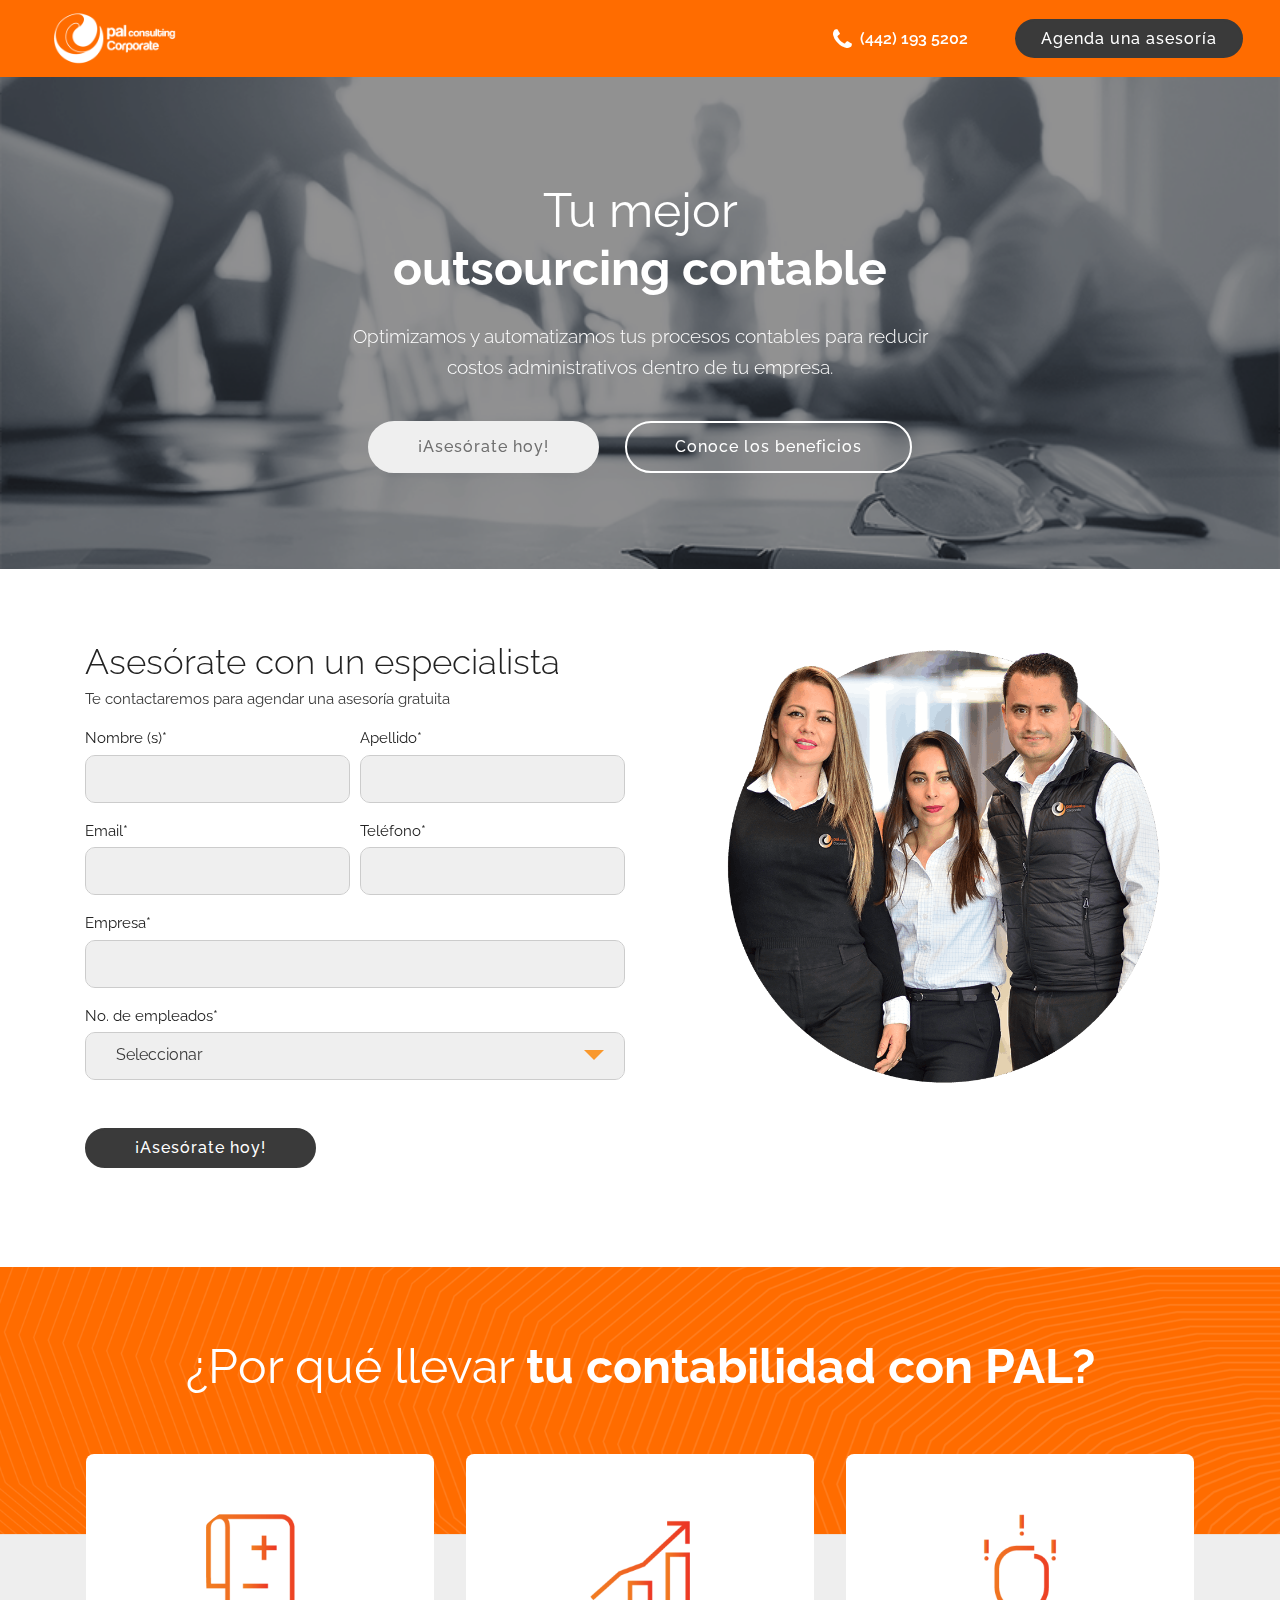
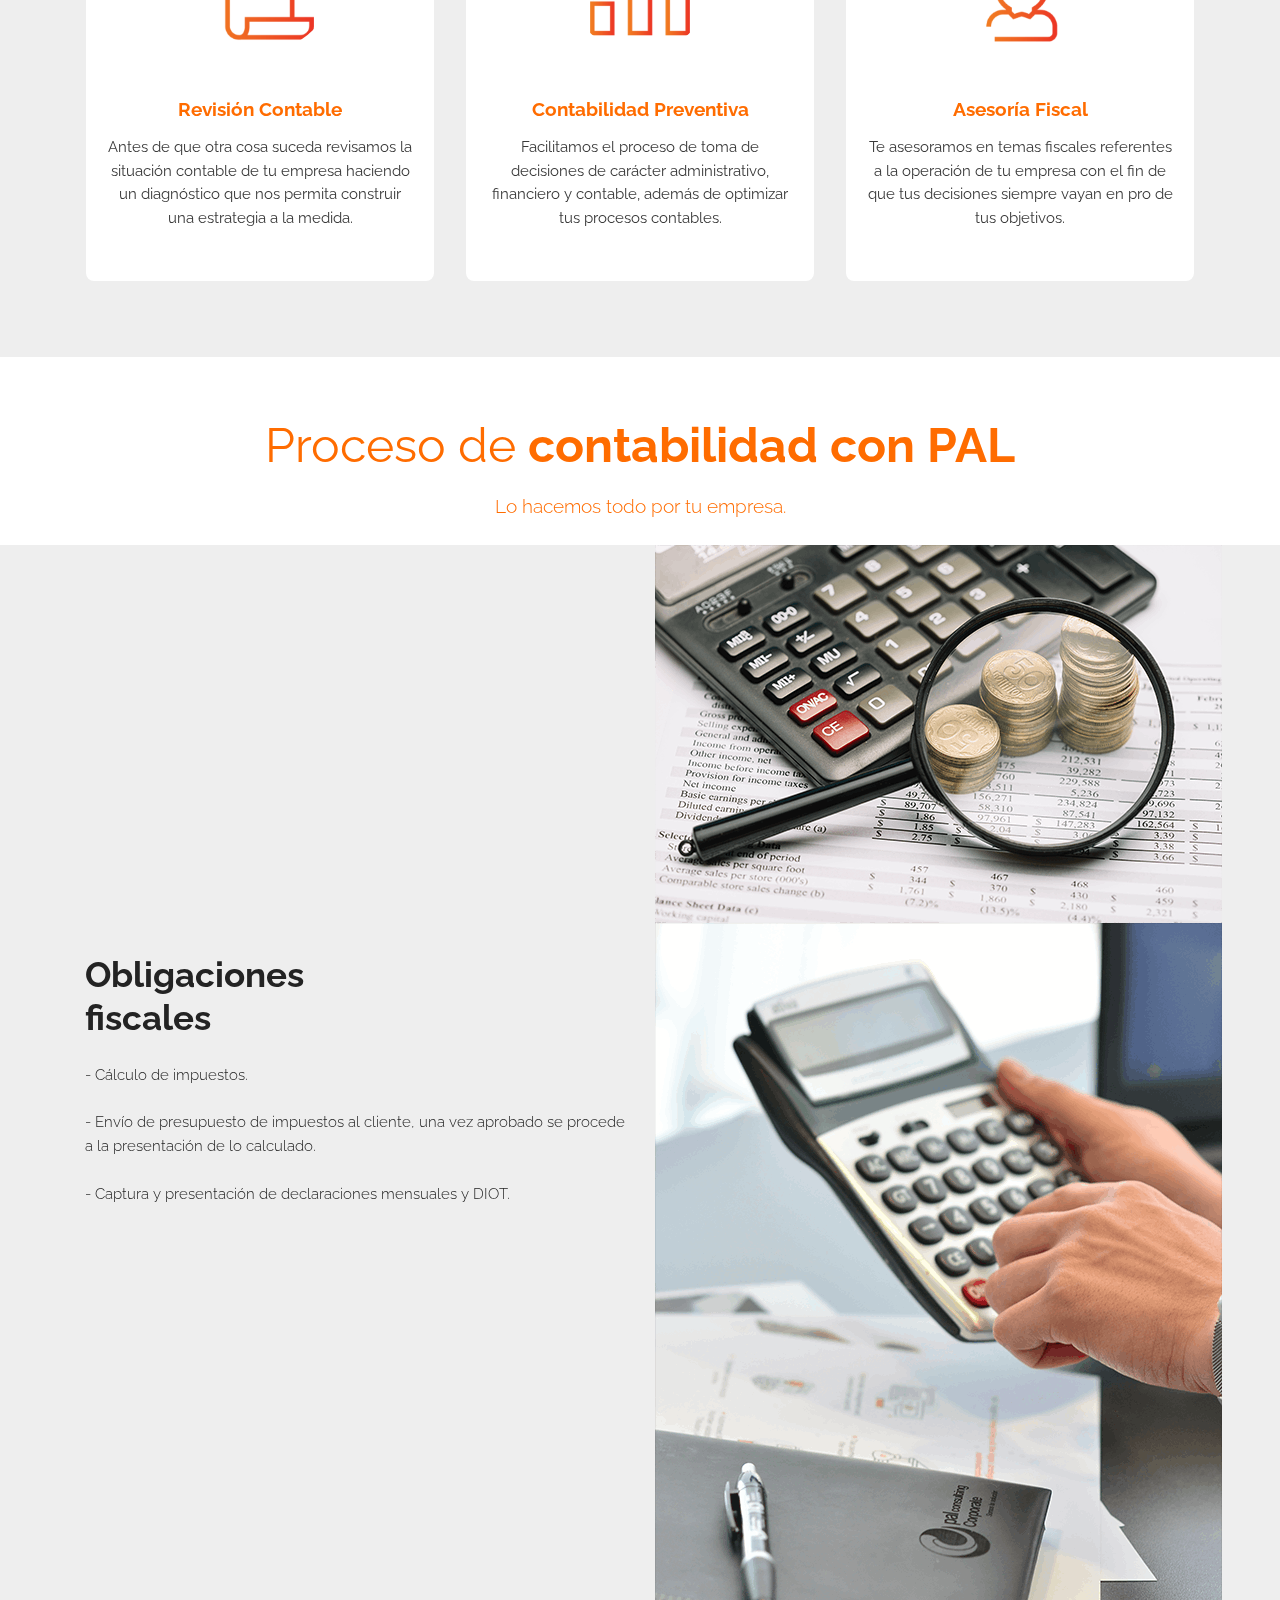
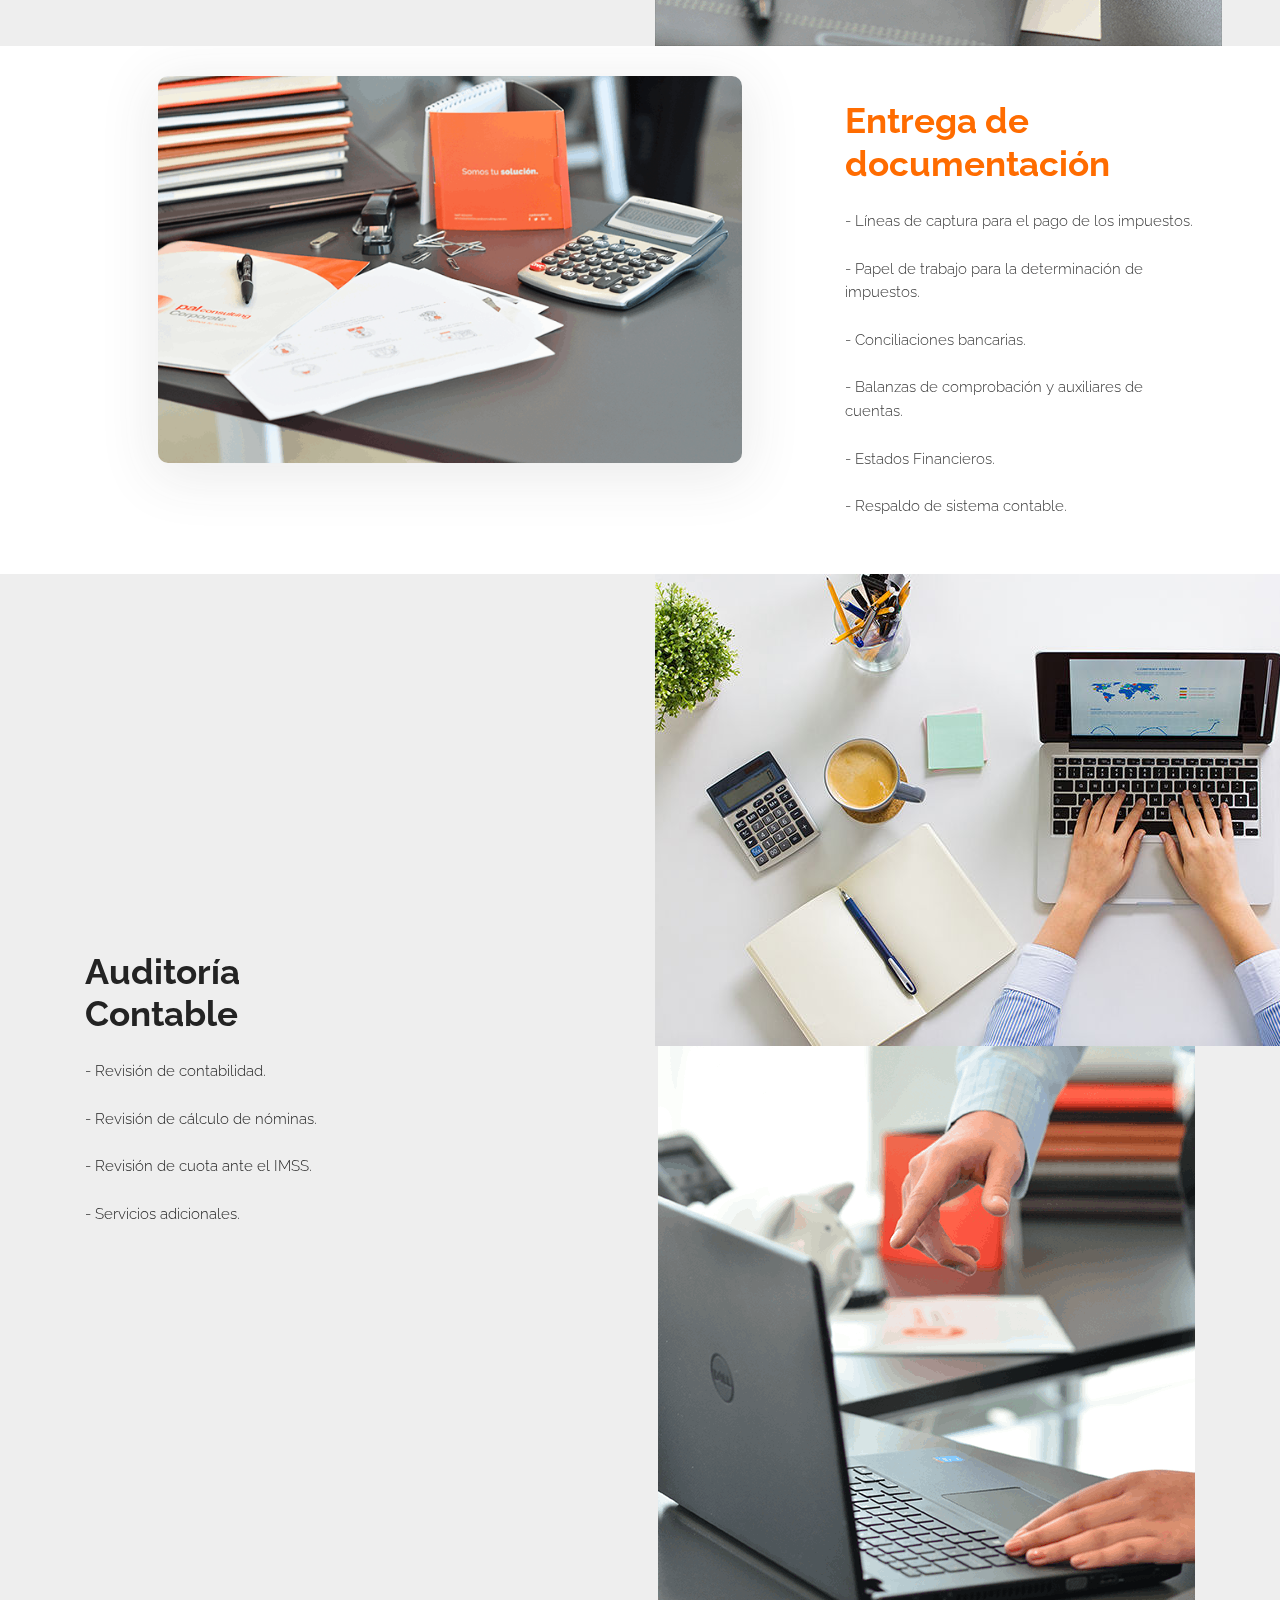
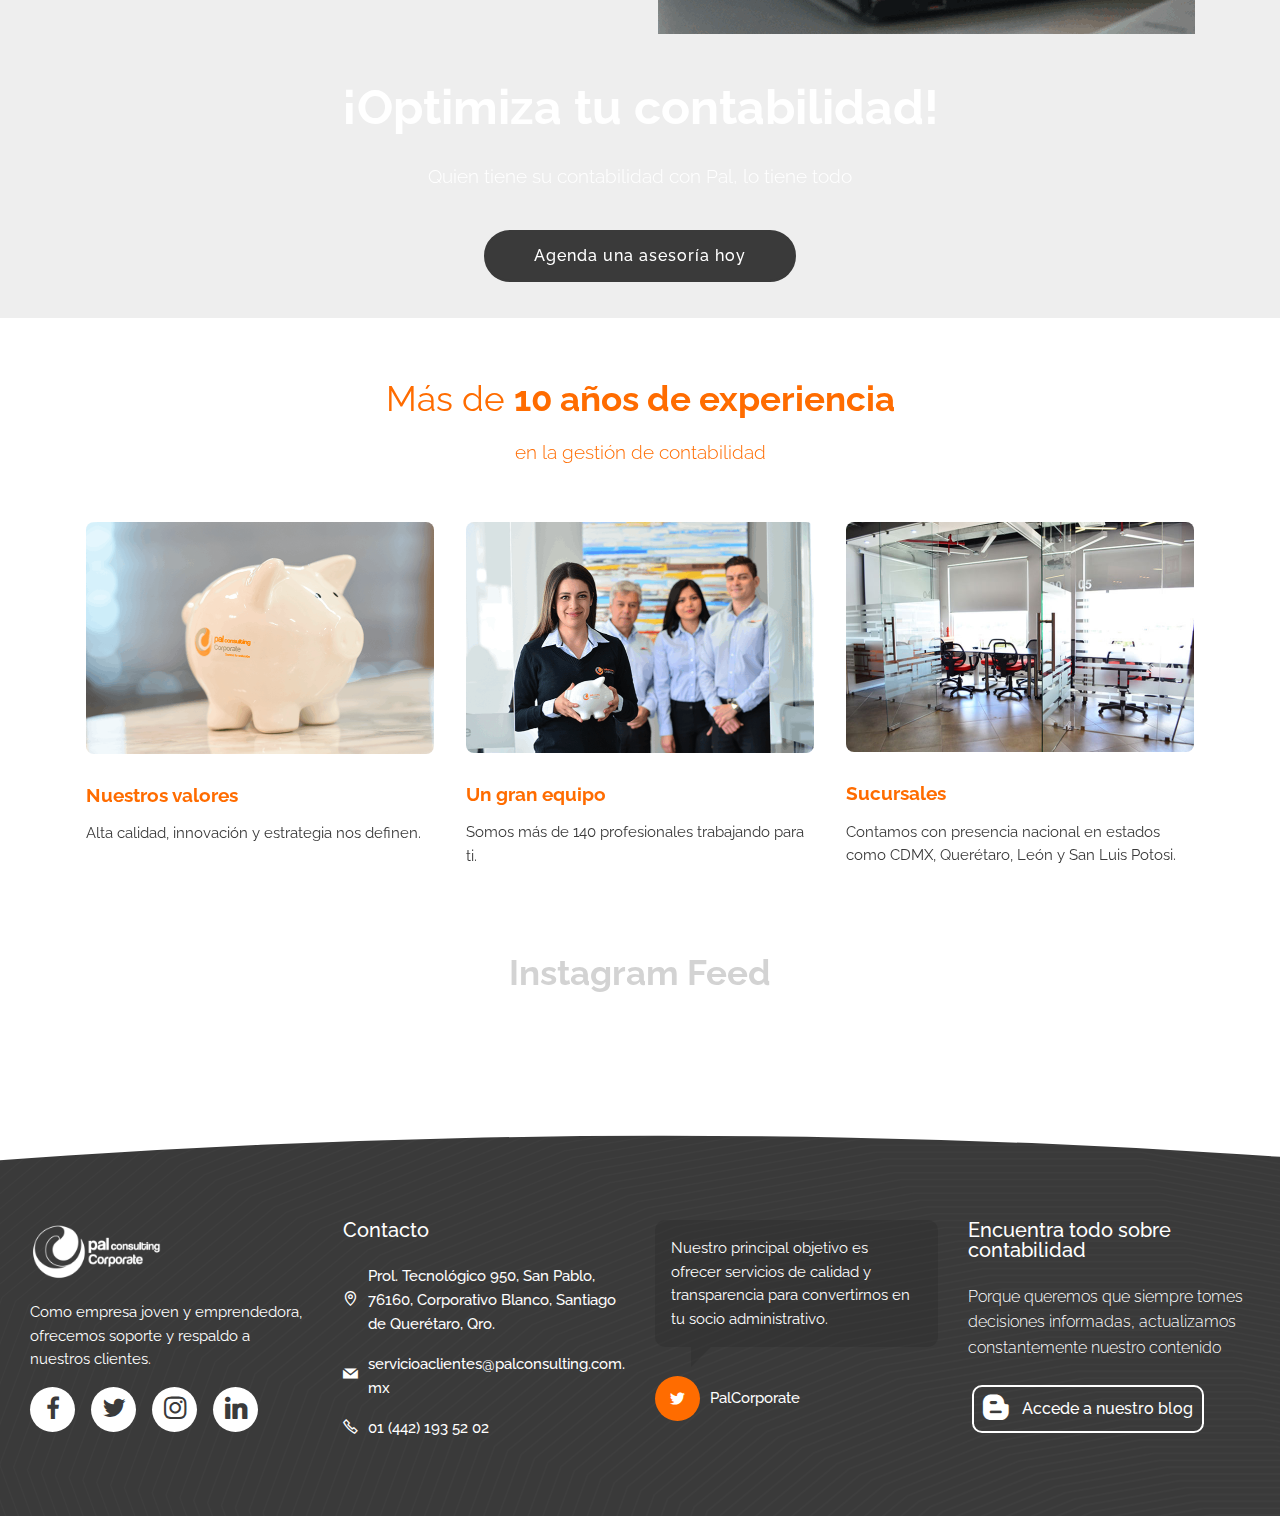
<file: page1.html>
<!DOCTYPE html>
<html  >
<head>
  <!-- Site made with Mobirise Website Builder v4.9.7, https://mobirise.com -->
  <meta charset="UTF-8">
  <meta http-equiv="X-UA-Compatible" content="IE=edge">
  <meta name="generator" content="Mobirise v4.9.7, mobirise.com">
  <meta name="viewport" content="width=device-width, initial-scale=1, minimum-scale=1">
  <link rel="shortcut icon" href="assets/images/pal-logo-blanco-372x138.png" type="image/x-icon">
  <meta name="description" content="">
  
  <title>Nomina</title>
  <link rel="stylesheet" href="assets/font-awesome/css/font-awesome.css">
  <link rel="stylesheet" href="assets/web/assets/mobirise-icons/mobirise-icons.css">
  <link rel="stylesheet" href="assets/web/assets/mobirise-icons2/mobirise2.css">
  <link rel="stylesheet" href="assets/tether/tether.min.css">
  <link rel="stylesheet" href="assets/bootstrap/css/bootstrap.min.css">
  <link rel="stylesheet" href="assets/bootstrap/css/bootstrap-grid.min.css">
  <link rel="stylesheet" href="assets/bootstrap/css/bootstrap-reboot.min.css">
  <link rel="stylesheet" href="assets/formstyler/jquery.formstyler.css">
  <link rel="stylesheet" href="assets/formstyler/jquery.formstyler.theme.css">
  <link rel="stylesheet" href="assets/datepicker/jquery.datetimepicker.min.css">
  <link rel="stylesheet" href="assets/socicon/css/styles.css">
  <link rel="stylesheet" href="assets/dropdown/css/style.css">
  <link rel="stylesheet" href="assets/style.css">
  <link rel="stylesheet" href="assets/slick.css">
  <link rel="stylesheet" href="assets/theme/css/style.css">
  <link rel="stylesheet" href="assets/mobirise/css/mbr-additional.css" type="text/css">
  
  
  
</head>
<body>
  <section class="menu cid-rprXhdzFCK" once="menu" id="menu02-8">
    


    <nav class="navbar navbar-dropdown navbar-expand-lg">
        <div class="navbar-brand">
            <span class="navbar-logo">
                <a href="https://www.palcorporate.com.mx/es/" target="_blank">
                    <img src="assets/images/pal-logo-blanco-372x138.png" alt="Pal" title="Logo Pal" style="height: 3.8rem;">
                </a>
            </span>
            
        </div>
        <button class="navbar-toggler" type="button" data-toggle="collapse" data-target="#navbarSupportedContent" aria-controls="navbarNavAltMarkup" aria-expanded="false" aria-label="Toggle navigation">
            <div class="hamburger">
                <span></span>
                <span></span>
                <span></span>
                <span></span>
            </div>
        </button>
        <div class="collapse navbar-collapse" id="navbarSupportedContent">
            <ul class="navbar-nav nav-dropdown" data-app-modern-menu="true"><li class="nav-item"><a class="nav-link link text-white display-4" href="tel:442 193 5202" aria-expanded="false"><span class="fa fa-phone mbr-iconfont mbr-iconfont-btn"></span>
                        (442) 193 5202</a></li></ul>
            
            <div class="navbar-buttons px-2 mbr-section-btn"><a class="btn btn-sm btn-info display-4" href="index.html#forms04-z">Agenda una asesoría</a></div>
        </div>
    </nav>
</section>

<section class="cid-rpIEky5dem mbr-parallax-background" id="header02-1f">

    

    <div class="mbr-overlay" style="opacity: 0.5; background-color: rgb(35, 35, 35);"></div>

    <div class="container align-center">
        <div class="row justify-content-md-start justify-content-md-center">
            <div class="mbr-white col-md-12 col-lg-7">
                <h1 class="mbr-section-title mbr-regular pb-3 align-left mbr-fonts-style display-1">Tu mejor<br><strong>outsourcing contable</strong></h1>
                
                <p class="mbr-text mbr-light pb-3 align-left mbr-fonts-style display-5">
                    Optimizamos y automatizamos tus procesos contables para reducir costos administrativos dentro de tu empresa.</p>
                <div class="align-left mbr-section-btn"><a class="btn btn-md btn-warning display-4" href="index.html#forms04-z">¡Asesórate hoy!</a>
                    <a class="btn btn-md btn-white-outline display-4" href="index.html#features08-10">Conoce los beneficios</a></div>
            </div>
        </div>
    </div>
    
</section>

<section class="form cid-rpI7y7vsDb" id="forms04-z">
    
    
    <div class="container">
        <div class="row">

            <div class="col-lg-6 my-auto pb-4 mbr-form" data-form-type="formoid">
<!--Formbuilder Form-->
<form action="https://mobirise.com/" method="POST" class="mbr-form form-with-styler" data-form-title="Form Name"><input type="hidden" name="email" data-form-email="true" value="khCp/G9/nFVO8Ik9KOrKTxZCmLrjg66z9GpnSsbFEifNiTiH+Kc54MUZO+bL0msA1z/q/zw+RsynzDYRcVcybh9ijP6QSR74lF/evdy5Xd31vomE2F6wWESZwKqulaKy">
<div class="form-row">
<div hidden="hidden" data-form-alert="" class="alert alert-success col-12">Nos comunicaremos contigo a la brevedad</div>
<div hidden="hidden" data-form-alert-danger="" class="alert alert-danger col-12">Oops...! some problem!</div>
</div>
<div class="dragArea form-row">
<div class="col-lg-12">
<h4 class="mbr-fonts-style display-2">Asesórate con un especialista</h4>
</div>
<div class="col-lg-12">
<p class="mbr-fonts-style display-7">Te contactaremos para agendar una asesoría gratuita</p>
</div>
<div data-for="Full Name" class="col-lg-6 form-group">
<label for="Full Name-forms04-z" class="form-control-label mbr-fonts-style display-7">Nombre (s)*</label>
<input type="text" name="Full Name" data-form-field="Name" class="form-control display-7" required="required" value="" id="Full Name-forms04-z">
</div>
<div data-for="First Name" class="col-lg-6 form-group">
<label for="First Name-forms04-z" class="form-control-label mbr-fonts-style display-7">Apellido*</label>
<input type="email" name="First Name" data-form-field="First" class="form-control display-7" required="required" value="" id="First Name-forms04-z">
</div>
<div data-for="Email" class="col-lg-6 form-group">
<label for="Email-forms04-z" class="form-control-label mbr-fonts-style display-7">Email*</label>
<input type="tel" name="Email" pattern="[0-9]{3}-[0-9]{3}-[0-9]{4}" data-form-field="Email" class="form-control display-7" required="required" value="" id="Email-forms04-z">
</div>
<div data-for="phone" class="col-lg-6 form-group">
<label for="phone-forms04-z" class="form-control-label mbr-fonts-style display-7">Teléfono*</label>
<input type="tel" name="phone" pattern="[0-9]{3}-[0-9]{3}-[0-9]{4}" data-form-field="phone" required="required" class="form-control display-7" value="" id="phone-forms04-z">
</div>
<div class="col-lg-12 form-group" data-for="text">
<label for="text-forms04-z" class="form-control-label mbr-fonts-style display-7">Empresa*</label>
<input type="text" name="text" data-form-field="text" required="required" class="form-control display-7" value="" id="text-forms04-z">
</div>
<div data-for="Selección" class="col-lg-12 form-group">
<label for="Selección-forms04-z" class="form-control-label mbr-fonts-style display-7">No. de empleados*</label>
<select name="Selección" data-form-field="select" class="form-control display-7" id="Selección-forms04-z">
<option value="Seleccionar">Seleccionar</option>
<option value="1 - 10">1 - 10</option>
<option value="11 - 20">11 - 20</option>
<option value="21 - 30">21 - 30</option>
<option value="31 - 40">31 - 40</option>
<option value="41 - 50">41 - 50</option>
<option value="Más de 50">Más de 50</option>
</select>
</div>
<div class="col-lg-12">
<p class="mbr-fonts-style display-7">
</p>
</div>
<div class="col-lg-12">
<p class="mbr-fonts-style display-7">
</p>
</div>
<div class="col-auto"><button type="submit" class="btn btn-info display-4">¡Asesórate hoy!</button></div>
</div>
</form><!--Formbuilder Form-->
</div>



            <div class="col-lg-6 align-center">
                <img src="assets/images/fn1-850x791.png" alt="Mobirise" title="">
            </div>
        </div>

    </div>
</section>

<section class="features2 cid-rpI7S8qyh5 mbr-parallax-background" id="features08-10">

    

    <div class="mbr-overlay" style="opacity: 0; background-color: rgb(239, 239, 239);">
    </div>

    <div class="container">
        <h4 class="main-title pb-5 mbr-regular mbr-fonts-style display-1">¿Por qué llevar <strong>tu contabilidad con PAL?</strong></h4>

        <div class="row">
            <div class="card p-3 col-12 col-md-6 col-lg-4">
                <div class="card-wrapper">
                    <div class="card-img">
                        <img src="assets/images/conta1-300x216.png" alt="Mobirise" title="">
                    </div>
                    <div class="card-box">
                        <h4 class="card-title pb-3 mbr-fonts-style display-5"><strong>Revisión Contable</strong></h4>
                        <p class="mbr-text pb-3 mbr-fonts-style display-7">Antes de que otra cosa suceda revisamos la situación contable de tu empresa haciendo un diagnóstico que nos permita construir una estrategia a la medida.</p>

                        


                    </div>
                </div>
            </div>

            <div class="card p-3 col-12 col-md-6 col-lg-4">
                <div class="card-wrapper">
                    <div class="card-img">
                        <img src="assets/images/conta2-300x216.png" alt="Mobirise" title="">
                    </div>
                    <div class="card-box ">
                        <h4 class="card-title pb-3 mbr-fonts-style display-5"><strong>Contabilidad Preventiva</strong></h4>
                        <p class="mbr-text pb-3 mbr-fonts-style display-7">Facilitamos el proceso de toma de decisiones de carácter administrativo, ﬁnanciero y contable, además de optimizar tus procesos contables.</p>
                        
                    </div>
                </div>
            </div>

            <div class="card p-3 col-12 col-md-6 col-lg-4">
                <div class="card-wrapper">
                    <div class="card-img">
                        <img src="assets/images/conta3-300x216.png" alt="Mobirise" title="">
                    </div>
                    <div class="card-box">
                        <h4 class="card-title pb-3 mbr-fonts-style display-5"><strong>Asesoría Fiscal</strong></h4>
                        <p class="mbr-text pb-3 mbr-fonts-style display-7">Te asesoramos en temas ﬁscales referentes a la operación de tu empresa con el ﬁn de que tus decisiones siempre vayan en pro de tus objetivos.</p>
                        
                    </div>
                </div>
            </div>

            
        </div>
    </div>
</section>

<section class="header1 cid-rpHYIwy3Bn" id="header10-t">

    


    

    <svg class="svg1" xmlns="http://www.w3.org/2000/svg" xmlns:xlink="http://www.w3.org/1999/xlink" width="1380px" height="810px" viewBox="0 0  1380 810" preserveAspectRatio="xMidYMid meet">
        <rect id="svgEditorBackground" x="0" y="0" width="1380" height="810" style="fill: none; stroke: none;"></rect>
        <circle id="e1_circle" cx="309" cy="433" style="fill:aqua;stroke:black;stroke-width:0px;" r="149.486"></circle>
        <circle id="e3_circle" cx="679" cy="707" style="fill: aqua; stroke-width: 0px;stroke:black;" r="516.715">
        </circle>
        <circle id="e4_circle" cx="759" cy="261" style="fill:aqua;stroke:black;stroke-width:0px;" r="132.2459829258">
        </circle>
        <circle id="e5_circle" cx="1054" cy="462" style="fill:aqua;stroke:black;stroke-width:0px;" r="139.413"></circle>
        <circle id="e6_circle" cx="691" cy="692" style="fill:khaki;stroke:black;stroke-width:0px;" r="367.214"></circle>
    </svg>

    <div class="round round1 rev"></div>
    <div class="round round2 rev"></div>
    <div class="round round3"></div>
    <div class="round round4 rev"></div>
    <div class="round round5"></div>
    <div class="round round6 rev"></div>
    <div class="round round7"></div>
    <div class="round round8 rev"></div>
    <div class="round round9 rev"></div>
    <div class="round round10"></div>
    <div class="round round11"></div>

    <div class="container">
        <div class="row justify-content-md-center">


            <div class="col-md-10 align-center">
                <h1 class="mbr-section-title mbr-regular pb-2 mbr-fonts-style display-1">Proceso de <strong>contabilidad con PAL</strong></h1>
                
                <p class="mbr-text pb-2 mbr-light mbr-fonts-style display-5">Lo hacemos todo por tu empresa.<br></p>
                
            </div>
        </div>
    </div>

</section>

<section class="cid-rpIG8sWgaX" id="header06-1g">

    

    






    <div class="container align-center">
        <div class="row">
            <div class="col-md-12 col-lg-6 py-5 m-auto">
                <h1 class="mbr-section-title mbr-regular pb-3 align-left mbr-fonts-style display-2"><strong>Obligaciones</strong><br><strong>fiscales</strong></h1>
                
                <p class="mbr-text mbr-light pb-3 align-left mbr-fonts-style display-7">- Cálculo de impuestos.<br><br>- Envío de presupuesto de impuestos al cliente, una vez aprobado se procede a la presentación de lo calculado.<br><br>- Captura y presentación de declaraciones mensuales y DIOT.</p>
                
            </div>

            <div class="col-lg-6 col-md-12 relative align-right">
                <img class="img1" src="assets/images/p6-567x378.png" alt="Mobirise" title="">
                <img class="img2" src="assets/images/f4-567x723.png" alt="Mobirise" title="">

            </div>
        </div>



    </div>
    
</section>

<section class="cid-rpIG8WPX7H" id="header07-1h">

    

    



    <div class="container align-center">
        <div class="row">
            <div class="col-lg-8 col-md-12 align-center">
                <img src="assets/images/fn2-709x469.png" alt="Mobirise" title="">

            </div>

            <div class="col-md-12 col-lg-4 py-4 m-auto">
                <h1 class="mbr-section-title mbr-regular pb-3 align-left mbr-fonts-style display-2"><strong>Entrega de documentación</strong></h1>
                
                <p class="mbr-text mbr-light pb-3 align-left mbr-fonts-style display-7">- Líneas de captura para el pago de los impuestos.<br><br>- Papel de trabajo para la determinación de impuestos.<br><br>- Conciliaciones bancarias.<br><br>- Balanzas de comprobación y auxiliares de cuentas.<br><br>- Estados Financieros.<br><br>- Respaldo de sistema contable.</p>
                
            </div>


        </div>



    </div>
    
</section>

<section class="cid-rpIGiBK0pN" id="header06-1i">

    

    






    <div class="container align-center">
        <div class="row">
            <div class="col-md-12 col-lg-6 py-5 m-auto">
                <h1 class="mbr-section-title mbr-regular pb-3 align-left mbr-fonts-style display-2"><strong>Auditoría</strong><br><strong>Contable</strong></h1>
                
                <p class="mbr-text mbr-light pb-3 align-left mbr-fonts-style display-7">- Revisión de contabilidad.<br><br>- Revisión de cálculo de nóminas.<br><br>- Revisión de cuota ante el IMSS.<br><br>- Servicios adicionales.</p>
                
            </div>

            <div class="col-lg-6 col-md-12 relative align-right">
                <img class="img1" src="assets/images/f8-709x472.jpg" alt="Mobirise" title="">
                <img class="img2" src="assets/images/fn3-537x588.png" alt="Mobirise" title="">

            </div>
        </div>



    </div>
    
</section>

<section class="cid-rpIHCZCFx2 mbr-parallax-background" id="header02-1k">

    

    <div class="mbr-overlay" style="opacity: 0; background-color: rgb(239, 239, 239);"></div>

    <div class="container align-center">
        <div class="row justify-content-md-start justify-content-md-center">
            <div class="mbr-white col-md-12 col-lg-7">
                <h1 class="mbr-section-title mbr-regular pb-3 align-left mbr-fonts-style display-1"><strong>¡Optimiza tu contabilidad!</strong><br></h1>
                
                <p class="mbr-text mbr-light pb-3 align-left mbr-fonts-style display-5">
                    Quien tiene su contabilidad con Pal, lo tiene todo</p>
                <div class="align-left mbr-section-btn"><a class="btn btn-md btn-info display-4" href="index.html#forms04-z">Agenda una asesoría hoy</a></div>
            </div>
        </div>
    </div>
    
</section>

<section class="header1 cid-rpIIt8sGtI" id="header10-1m">

    


    

    <svg class="svg1" xmlns="http://www.w3.org/2000/svg" xmlns:xlink="http://www.w3.org/1999/xlink" width="1380px" height="810px" viewBox="0 0  1380 810" preserveAspectRatio="xMidYMid meet">
        <rect id="svgEditorBackground" x="0" y="0" width="1380" height="810" style="fill: none; stroke: none;"></rect>
        <circle id="e1_circle" cx="309" cy="433" style="fill:aqua;stroke:black;stroke-width:0px;" r="149.486"></circle>
        <circle id="e3_circle" cx="679" cy="707" style="fill: aqua; stroke-width: 0px;stroke:black;" r="516.715">
        </circle>
        <circle id="e4_circle" cx="759" cy="261" style="fill:aqua;stroke:black;stroke-width:0px;" r="132.2459829258">
        </circle>
        <circle id="e5_circle" cx="1054" cy="462" style="fill:aqua;stroke:black;stroke-width:0px;" r="139.413"></circle>
        <circle id="e6_circle" cx="691" cy="692" style="fill:khaki;stroke:black;stroke-width:0px;" r="367.214"></circle>
    </svg>

    <div class="round round1 rev"></div>
    <div class="round round2 rev"></div>
    <div class="round round3"></div>
    <div class="round round4 rev"></div>
    <div class="round round5"></div>
    <div class="round round6 rev"></div>
    <div class="round round7"></div>
    <div class="round round8 rev"></div>
    <div class="round round9 rev"></div>
    <div class="round round10"></div>
    <div class="round round11"></div>

    <div class="container">
        <div class="row justify-content-md-center">


            <div class="col-md-10 align-center">
                <h1 class="mbr-section-title mbr-regular pb-2 mbr-fonts-style display-2">Más de <strong>10 años de experiencia</strong></h1>
                
                <p class="mbr-text pb-2 mbr-light mbr-fonts-style display-5">en la gestión de contabilidad<br></p>
                
            </div>
        </div>
    </div>

</section>

<section class="features2 cid-rpIIpslFNG" id="features012-1l">

    

    

    <div class="container">
        

        <div class="row justify-content-center">
            <div class="card p-3 col-12 col-md-6 col-lg-4">
                <div class="card-wrapper">
                    <div class="card-img">
                        <img src="assets/images/fn6-696x463.png" alt="Mobirise" title="">
                    </div>
                    <div class="card-box align-left">
                        <h4 class="card-title align-left pb-3 mbr-fonts-style display-5"><strong>Nuestros valores</strong></h4>
                        <p class="mbr-text align-left mbr-fonts-style display-7">Alta calidad, innovación y estrategia nos definen.</p>

                        

                    </div>
                </div>
            </div>

            <div class="card p-3 col-12 col-md-6 col-lg-4">
                <div class="card-wrapper">
                    <div class="card-img">
                        <img src="assets/images/f10-696x461.png" alt="Mobirise" title="">
                    </div>
                    <div class="card-box align-left">
                        <h4 class="card-title pb-3 align-left mbr-fonts-style display-5"><strong>Un gran equipo</strong></h4>
                        <p class="mbr-text align-left mbr-fonts-style display-7">Somos más de 140 profesionales trabajando para ti.</p>

                        
                    </div>
                </div>
            </div>

            <div class="card p-3 col-12 col-md-6 col-lg-4">
                <div class="card-wrapper">
                    <div class="card-img">
                        <img src="assets/images/f11-696x460.jpg" alt="Mobirise" title="">
                    </div>
                    <div class="card-box align-left">
                        <h4 class="card-title align-left pb-3 mbr-fonts-style display-5"><strong>
                            Sucursales</strong></h4>
                        <p class="mbr-text align-left mbr-fonts-style display-7">Contamos con presencia nacional en estados como CDMX, Querétaro, León y San Luis Potosi.</p>

                        
                    </div>
                </div>
            </div>

            
        </div>
    </div>
</section>

<section class="mbr-instagram-feed" data-rows="" data-per-row-slider="4" data-spacing="24" data-full-width="" data-token="7854611018.727bfe1.cb6cbbb061bf4c59b1dbc25a5c978843" data-per-row-grid="" id="instagram-feed-block-1z" data-rv-view="664" style="background-color: rgb(255, 255, 255); padding-top: 40px; padding-bottom: 40px;">
    
    <div class="container container_toggle">
        <div class="row">
            <div class="col">
                <div class="inst">
                    <h1 class="inst__title align-center mbr-fonts-style display-2"><strong>Instagram Feed</strong></h1>
                    <div class="inst__content"></div>
                    
                </div>
            </div>
        </div>
    </div>
</section>

<section class="cid-rpI16wTANC" id="footer02-w">

    

    <div class="mbr-overlay" style="opacity: 0.7; background-color: rgb(58, 58, 58);"></div>


    <svg xmlns="http://www.w3.org/2000/svg" xmlns:xlink="http://www.w3.org/1999/xlink" width="1380px" height="760px" viewBox="0 0 1380 760" preserveAspectRatio="xMidYMid meet">
        <defs id="svgEditorDefs">
            <polygon id="svgEditorShapeDefs" style="fill:khaki;stroke:black;vector-effect:non-scaling-stroke;stroke-width:0px;"></polygon>
        </defs>
        <rect id="svgEditorBackground" x="0" y="0" width="1380" height="760" style="fill: none; stroke: none;"></rect>
        <path d="M0.3577131120350206,0.819491525482845h-1.5000000000000355ZM0.3577131120350206,-3.1805084745172603h-1.5000000000000355ZM-0.14228688796500222,-4.180508474517258h5.000000000000002a5,5,0,0,1,0,6.00000000000003h-5.000000000000025a5,5,0,0,0,0,-6.00000000000003ZM5.8577131120349835,-1.1805084745172634h1.0000000000000249Z" style="fill:khaki; stroke:black; vector-effect:non-scaling-stroke;stroke-width:0px;" id="e2_shape" transform="matrix(1.01506 82.3743 -245.478 0.34062 392.311 526.125)"></path>
    </svg>


    <div class="container">
        <div class="media-container-row content text-white">
            <div class="col-12 col-md-6 col-lg-3">
                <div class="media-wrap align-left">
                    <a href="https://www.palcorporate.com.mx">
                        <img src="assets/images/pal-izq-346x164.png" alt="Pal" title="Logo Pal">
                    </a>
                </div>

                <p class="mbr-text align-left text1 mbr-fonts-style display-7">
                    Como empresa joven y emprendedora, ofrecemos soporte y respaldo a nuestros clientes. 
                </p>

                <div class="social-list align-left">
                    <div class="soc-item">
                        <a href="https://www.facebook.com/palcorporate/" target="_blank">
                            <span class="mbr-iconfont mbr-iconfont-social socicon-facebook socicon" style="color: rgb(58, 58, 58); fill: rgb(58, 58, 58);"></span>
                        </a>
                    </div>
                    <div class="soc-item">
                        <a href="https://twitter.com/PalCorporate" target="_blank">
                            <span class="mbr-iconfont mbr-iconfont-social socicon-twitter socicon" style="color: rgb(58, 58, 58); fill: rgb(58, 58, 58);"></span>
                        </a>
                    </div>
                    <div class="soc-item">
                        <a href="https://www.instagram.com/palcorporate/" target="_blank">
                            <span class="mbr-iconfont mbr-iconfont-social socicon-instagram socicon" style="color: rgb(58, 58, 58); fill: rgb(58, 58, 58);"></span>
                        </a>
                    </div>
                    <div class="soc-item">
                        <a href="https://www.linkedin.com/company/palcorporate/" target="_blank">
                            <span class="mbr-iconfont mbr-iconfont-social socicon-linkedin socicon" style="color: rgb(58, 58, 58); fill: rgb(58, 58, 58);"></span>
                        </a>
                    </div>
                    

                </div>


            </div>
            <div class="col-12 col-md-6 col-lg-3 mbr-fonts-style display-7">
                <h5 class="pb-3 align-left">
                    Contacto</h5>


                <div class="item">
                    <div class="card-img"><span class="mbr-iconfont img1 mobi-mbri-map-pin mobi-mbri"></span>
                    </div>
                    <div class="card-box">
                        <h4 class="item-title align-left mbr-fonts-style display-7"><a href="https://goo.gl/maps/ecWD12i6bb4nAtsh8" target="_blank">Prol. Tecnológico 950, San Pablo, 76160, Corporativo Blanco, Santiago de Querétaro, Qro.</a></h4>
                    </div>
                </div>

                <div class="item">
                    <div class="card-img"><span class="mbr-iconfont img1 socicon-mail socicon"></span></div>
                    <div class="card-box">
                        <h4 class="item-title align-left mbr-fonts-style display-7"><a href="mailto:servicioaclientes@palconsulting.com.mx">servicioaclientes@palconsulting.com.mx</a></h4>
                    </div>
                </div>

                <div class="item">
                    <div class="card-img"><span class="mbr-iconfont img1 mobi-mbri-phone mobi-mbri"></span>
                    </div>
                    <div class="card-box">
                        <h4 class="item-title align-left mbr-fonts-style display-7"><a href="tel:442 193 5202">01 (442) 193 52 02</a></h4>
                    </div>
                </div>

                

                


            </div>
            <div class="col-12 col-md-6 col-lg-3 mbr-fonts-style display-7">

                <p class="mbr-text quote align-left mbr-fonts-style display-7">
                    Nuestro principal objetivo es ofrecer servicios de calidad y transparencia para convertirnos en tu socio administrativo.
                </p>

                <div class="item">
                    <div class="card-img2"><span class="mbr-iconfont ico2 socicon-twitter socicon" style="color: rgb(255, 255, 255); fill: rgb(255, 255, 255);"></span></div>
                    <div class="card-box">
                        <h4 class="theme align-left mbr-fonts-style display-7">PalCorporate</h4>
                    </div>
                </div>
            </div>
            <div class="col-12 col-md-6 col-lg-3 mbr-fonts-style display-7">
                <h5 class="pb-3 align-left">Encuentra todo sobre contabilidad&nbsp;</h5>
                <p class="mbr-text align-left text2 mbr-fonts-style display-4">Porque queremos que siempre tomes decisiones informadas, actualizamos constantemente nuestro contenido</p>

                <div class="mbr-section-btn align-left"><a class="btn btn-md btn-white-outline display-4" href="https://www.palcorporate.com.mx/es/articulos" target="_blank"><span class="socicon socicon-blogger mbr-iconfont mbr-iconfont-btn"></span>Accede a nuestro blog</a></div>

            </div>
        </div>


    </div>
</section>


  <script src="assets/web/assets/jquery/jquery.min.js"></script>
  <script src="assets/popper/popper.min.js"></script>
  <script src="assets/tether/tether.min.js"></script>
  <script src="assets/bootstrap/js/bootstrap.min.js"></script>
  <script src="assets/touchswipe/jquery.touch-swipe.min.js"></script>
  <script src="assets/parallax/jarallax.min.js"></script>
  <script src="assets/formstyler/jquery.formstyler.js"></script>
  <script src="assets/formstyler/jquery.formstyler.min.js"></script>
  <script src="assets/datepicker/jquery.datetimepicker.full.js"></script>
  <script src="assets/smoothscroll/smooth-scroll.js"></script>
  <script src="assets/dropdown/js/script.min.js"></script>
  <script src="assets/index.js"></script>
  <script src="assets/slick.min.js"></script>
  <script src="assets/theme/js/script.js"></script>
  <script src="assets/formoid/formoid.min.js"></script>
  
  
</body>
</html>
</file>
<file: assets/web/assets/mobirise-icons/mobirise-icons.css>
@font-face {
  font-family: 'MobiriseIcons';
  src:  url('mobirise-icons.eot?spat4u');
  src:  url('mobirise-icons.eot?spat4u#iefix') format('embedded-opentype'),
    url('mobirise-icons.ttf?spat4u') format('truetype'),
    url('mobirise-icons.woff?spat4u') format('woff'),
    url('mobirise-icons.svg?spat4u#MobiriseIcons') format('svg');
  font-weight: normal;
  font-style: normal;
}

[class^="mbri-"], [class*=" mbri-"] {
  /* use !important to prevent issues with browser extensions that change fonts */
  font-family: MobiriseIcons !important;
  speak: none;
  font-style: normal;
  font-weight: normal;
  font-variant: normal;
  text-transform: none;
  line-height: 1;

  /* Better Font Rendering =========== */
  -webkit-font-smoothing: antialiased;
  -moz-osx-font-smoothing: grayscale;
}

.mbri-add-submenu:before {
  content: "\e900";
}
.mbri-alert:before {
  content: "\e901";
}
.mbri-align-center:before {
  content: "\e902";
}
.mbri-align-justify:before {
  content: "\e903";
}
.mbri-align-left:before {
  content: "\e904";
}
.mbri-align-right:before {
  content: "\e905";
}
.mbri-android:before {
  content: "\e906";
}
.mbri-apple:before {
  content: "\e907";
}
.mbri-arrow-down:before {
  content: "\e908";
}
.mbri-arrow-next:before {
  content: "\e909";
}
.mbri-arrow-prev:before {
  content: "\e90a";
}
.mbri-arrow-up:before {
  content: "\e90b";
}
.mbri-bold:before {
  content: "\e90c";
}
.mbri-bookmark:before {
  content: "\e90d";
}
.mbri-bootstrap:before {
  content: "\e90e";
}
.mbri-briefcase:before {
  content: "\e90f";
}
.mbri-browse:before {
  content: "\e910";
}
.mbri-bulleted-list:before {
  content: "\e911";
}
.mbri-calendar:before {
  content: "\e912";
}
.mbri-camera:before {
  content: "\e913";
}
.mbri-cart-add:before {
  content: "\e914";
}
.mbri-cart-full:before {
  content: "\e915";
}
.mbri-cash:before {
  content: "\e916";
}
.mbri-change-style:before {
  content: "\e917";
}
.mbri-chat:before {
  content: "\e918";
}
.mbri-clock:before {
  content: "\e919";
}
.mbri-close:before {
  content: "\e91a";
}
.mbri-cloud:before {
  content: "\e91b";
}
.mbri-code:before {
  content: "\e91c";
}
.mbri-contact-form:before {
  content: "\e91d";
}
.mbri-credit-card:before {
  content: "\e91e";
}
.mbri-cursor-click:before {
  content: "\e91f";
}
.mbri-cust-feedback:before {
  content: "\e920";
}
.mbri-database:before {
  content: "\e921";
}
.mbri-delivery:before {
  content: "\e922";
}
.mbri-desktop:before {
  content: "\e923";
}
.mbri-devices:before {
  content: "\e924";
}
.mbri-down:before {
  content: "\e925";
}
.mbri-download:before {
  content: "\e989";
}
.mbri-drag-n-drop:before {
  content: "\e927";
}
.mbri-drag-n-drop2:before {
  content: "\e928";
}
.mbri-edit:before {
  content: "\e929";
}
.mbri-edit2:before {
  content: "\e92a";
}
.mbri-error:before {
  content: "\e92b";
}
.mbri-extension:before {
  content: "\e92c";
}
.mbri-features:before {
  content: "\e92d";
}
.mbri-file:before {
  content: "\e92e";
}
.mbri-flag:before {
  content: "\e92f";
}
.mbri-folder:before {
  content: "\e930";
}
.mbri-gift:before {
  content: "\e931";
}
.mbri-github:before {
  content: "\e932";
}
.mbri-globe:before {
  content: "\e933";
}
.mbri-globe-2:before {
  content: "\e934";
}
.mbri-growing-chart:before {
  content: "\e935";
}
.mbri-hearth:before {
  content: "\e936";
}
.mbri-help:before {
  content: "\e937";
}
.mbri-home:before {
  content: "\e938";
}
.mbri-hot-cup:before {
  content: "\e939";
}
.mbri-idea:before {
  content: "\e93a";
}
.mbri-image-gallery:before {
  content: "\e93b";
}
.mbri-image-slider:before {
  content: "\e93c";
}
.mbri-info:before {
  content: "\e93d";
}
.mbri-italic:before {
  content: "\e93e";
}
.mbri-key:before {
  content: "\e93f";
}
.mbri-laptop:before {
  content: "\e940";
}
.mbri-layers:before {
  content: "\e941";
}
.mbri-left-right:before {
  content: "\e942";
}
.mbri-left:before {
  content: "\e943";
}
.mbri-letter:before {
  content: "\e944";
}
.mbri-like:before {
  content: "\e945";
}
.mbri-link:before {
  content: "\e946";
}
.mbri-lock:before {
  content: "\e947";
}
.mbri-login:before {
  content: "\e948";
}
.mbri-logout:before {
  content: "\e949";
}
.mbri-magic-stick:before {
  content: "\e94a";
}
.mbri-map-pin:before {
  content: "\e94b";
}
.mbri-menu:before {
  content: "\e94c";
}
.mbri-mobile:before {
  content: "\e94d";
}
.mbri-mobile2:before {
  content: "\e94e";
}
.mbri-mobirise:before {
  content: "\e94f";
}
.mbri-more-horizontal:before {
  content: "\e950";
}
.mbri-more-vertical:before {
  content: "\e951";
}
.mbri-music:before {
  content: "\e952";
}
.mbri-new-file:before {
  content: "\e953";
}
.mbri-numbered-list:before {
  content: "\e954";
}
.mbri-opened-folder:before {
  content: "\e955";
}
.mbri-pages:before {
  content: "\e956";
}
.mbri-paper-plane:before {
  content: "\e957";
}
.mbri-paperclip:before {
  content: "\e958";
}
.mbri-photo:before {
  content: "\e959";
}
.mbri-photos:before {
  content: "\e95a";
}
.mbri-pin:before {
  content: "\e95b";
}
.mbri-play:before {
  content: "\e95c";
}
.mbri-plus:before {
  content: "\e95d";
}
.mbri-preview:before {
  content: "\e95e";
}
.mbri-print:before {
  content: "\e95f";
}
.mbri-protect:before {
  content: "\e960";
}
.mbri-question:before {
  content: "\e961";
}
.mbri-quote-left:before {
  content: "\e962";
}
.mbri-quote-right:before {
  content: "\e963";
}
.mbri-refresh:before {
  content: "\e964";
}
.mbri-responsive:before {
  content: "\e965";
}
.mbri-right:before {
  content: "\e966";
}
.mbri-rocket:before {
  content: "\e967";
}
.mbri-sad-face:before {
  content: "\e968";
}
.mbri-sale:before {
  content: "\e969";
}
.mbri-save:before {
  content: "\e96a";
}
.mbri-search:before {
  content: "\e96b";
}
.mbri-setting:before {
  content: "\e96c";
}
.mbri-setting2:before {
  content: "\e96d";
}
.mbri-setting3:before {
  content: "\e96e";
}
.mbri-share:before {
  content: "\e96f";
}
.mbri-shopping-bag:before {
  content: "\e970";
}
.mbri-shopping-basket:before {
  content: "\e971";
}
.mbri-shopping-cart:before {
  content: "\e972";
}
.mbri-sites:before {
  content: "\e973";
}
.mbri-smile-face:before {
  content: "\e974";
}
.mbri-speed:before {
  content: "\e975";
}
.mbri-star:before {
  content: "\e976";
}
.mbri-success:before {
  content: "\e977";
}
.mbri-sun:before {
  content: "\e978";
}
.mbri-sun2:before {
  content: "\e979";
}
.mbri-tablet:before {
  content: "\e97a";
}
.mbri-tablet-vertical:before {
  content: "\e97b";
}
.mbri-target:before {
  content: "\e97c";
}
.mbri-timer:before {
  content: "\e97d";
}
.mbri-to-ftp:before {
  content: "\e97e";
}
.mbri-to-local-drive:before {
  content: "\e97f";
}
.mbri-touch-swipe:before {
  content: "\e980";
}
.mbri-touch:before {
  content: "\e981";
}
.mbri-trash:before {
  content: "\e982";
}
.mbri-underline:before {
  content: "\e983";
}
.mbri-unlink:before {
  content: "\e984";
}
.mbri-unlock:before {
  content: "\e985";
}
.mbri-up-down:before {
  content: "\e986";
}
.mbri-up:before {
  content: "\e987";
}
.mbri-update:before {
  content: "\e988";
}
.mbri-upload:before {
 content: "\e926"; 
}
.mbri-user:before {
  content: "\e98a";
}
.mbri-user2:before {
  content: "\e98b";
}
.mbri-users:before {
  content: "\e98c";
}
.mbri-video:before {
  content: "\e98d";
}
.mbri-video-play:before {
  content: "\e98e";
}
.mbri-watch:before {
  content: "\e98f";
}
.mbri-website-theme:before {
  content: "\e990";
}
.mbri-wifi:before {
  content: "\e991";
}
.mbri-windows:before {
  content: "\e992";
}
.mbri-zoom-out:before {
  content: "\e993";
}
.mbri-redo:before {
  content: "\e994";
}
.mbri-undo:before {
  content: "\e995";
}
</file>
<file: assets/web/assets/mobirise-icons2/mobirise2.css>
@font-face {
  font-family: 'Moririse2';
  src:  url('mobirise2.eot?f2bix4');
  src:  url('mobirise2.eot?f2bix4#iefix') format('embedded-opentype'),
    url('mobirise2.ttf?f2bix4') format('truetype'),
    url('mobirise2.woff?f2bix4') format('woff'),
    url('mobirise2.svg?f2bix4#mobirise2') format('svg');
  font-weight: normal;
  font-style: normal;
}

[class^="mobi-"], [class*=" mobi-"] {
  /* use !important to prevent issues with browser extensions that change fonts */
  font-family: 'Moririse2' !important;
  speak: none;
  font-style: normal;
  font-weight: normal;
  font-variant: normal;
  text-transform: none;
  line-height: 1;

  /* Better Font Rendering =========== */
  -webkit-font-smoothing: antialiased;
  -moz-osx-font-smoothing: grayscale;
}

.mobi-mbri-add-submenu:before {
  content: "\e900";
}
.mobi-mbri-alert:before {
  content: "\e901";
}
.mobi-mbri-align-center:before {
  content: "\e902";
}
.mobi-mbri-align-justify:before {
  content: "\e903";
}
.mobi-mbri-align-left:before {
  content: "\e904";
}
.mobi-mbri-align-right:before {
  content: "\e905";
}
.mobi-mbri-android:before {
  content: "\e906";
}
.mobi-mbri-apple:before {
  content: "\e907";
}
.mobi-mbri-arrow-down:before {
  content: "\e908";
}
.mobi-mbri-arrow-next:before {
  content: "\e909";
}
.mobi-mbri-arrow-prev:before {
  content: "\e90a";
}
.mobi-mbri-arrow-up:before {
  content: "\e90b";
}
.mobi-mbri-bold:before {
  content: "\e90c";
}
.mobi-mbri-bookmark:before {
  content: "\e90d";
}
.mobi-mbri-bootstrap:before {
  content: "\e90e";
}
.mobi-mbri-briefcase:before {
  content: "\e90f";
}
.mobi-mbri-browse:before {
  content: "\e910";
}
.mobi-mbri-bulleted-list:before {
  content: "\e911";
}
.mobi-mbri-calendar:before {
  content: "\e912";
}
.mobi-mbri-camera:before {
  content: "\e913";
}
.mobi-mbri-cart-add:before {
  content: "\e914";
}
.mobi-mbri-cart-full:before {
  content: "\e915";
}
.mobi-mbri-cash:before {
  content: "\e916";
}
.mobi-mbri-change-style:before {
  content: "\e917";
}
.mobi-mbri-chat:before {
  content: "\e918";
}
.mobi-mbri-clock:before {
  content: "\e919";
}
.mobi-mbri-close:before {
  content: "\e91a";
}
.mobi-mbri-cloud:before {
  content: "\e91b";
}
.mobi-mbri-code:before {
  content: "\e91c";
}
.mobi-mbri-contact-form:before {
  content: "\e91d";
}
.mobi-mbri-credit-card:before {
  content: "\e91e";
}
.mobi-mbri-cursor-click:before {
  content: "\e91f";
}
.mobi-mbri-cust-feedback:before {
  content: "\e920";
}
.mobi-mbri-database:before {
  content: "\e921";
}
.mobi-mbri-delivery:before {
  content: "\e922";
}
.mobi-mbri-desktop:before {
  content: "\e923";
}
.mobi-mbri-devices:before {
  content: "\e924";
}
.mobi-mbri-down:before {
  content: "\e925";
}
.mobi-mbri-download-2:before {
  content: "\e926";
}
.mobi-mbri-download:before {
  content: "\e927";
}
.mobi-mbri-drag-n-drop-2:before {
  content: "\e928";
}
.mobi-mbri-drag-n-drop:before {
  content: "\e929";
}
.mobi-mbri-edit-2:before {
  content: "\e92a";
}
.mobi-mbri-edit:before {
  content: "\e92b";
}
.mobi-mbri-error:before {
  content: "\e92c";
}
.mobi-mbri-extension:before {
  content: "\e92d";
}
.mobi-mbri-features:before {
  content: "\e92e";
}
.mobi-mbri-file:before {
  content: "\e92f";
}
.mobi-mbri-flag:before {
  content: "\e930";
}
.mobi-mbri-folder:before {
  content: "\e931";
}
.mobi-mbri-gift:before {
  content: "\e932";
}
.mobi-mbri-github:before {
  content: "\e933";
}
.mobi-mbri-globe-2:before {
  content: "\e934";
}
.mobi-mbri-globe:before {
  content: "\e935";
}
.mobi-mbri-growing-chart:before {
  content: "\e936";
}
.mobi-mbri-hearth:before {
  content: "\e937";
}
.mobi-mbri-help:before {
  content: "\e938";
}
.mobi-mbri-home:before {
  content: "\e939";
}
.mobi-mbri-hot-cup:before {
  content: "\e93a";
}
.mobi-mbri-idea:before {
  content: "\e93b";
}
.mobi-mbri-image-gallery:before {
  content: "\e93c";
}
.mobi-mbri-image-slider:before {
  content: "\e93d";
}
.mobi-mbri-info:before {
  content: "\e93e";
}
.mobi-mbri-italic:before {
  content: "\e93f";
}
.mobi-mbri-key:before {
  content: "\e940";
}
.mobi-mbri-laptop:before {
  content: "\e941";
}
.mobi-mbri-layers:before {
  content: "\e942";
}
.mobi-mbri-left-right:before {
  content: "\e943";
}
.mobi-mbri-left:before {
  content: "\e944";
}
.mobi-mbri-letter:before {
  content: "\e945";
}
.mobi-mbri-like:before {
  content: "\e946";
}
.mobi-mbri-link:before {
  content: "\e947";
}
.mobi-mbri-lock:before {
  content: "\e948";
}
.mobi-mbri-login:before {
  content: "\e949";
}
.mobi-mbri-logout:before {
  content: "\e94a";
}
.mobi-mbri-magic-stick:before {
  content: "\e94b";
}
.mobi-mbri-map-pin:before {
  content: "\e94c";
}
.mobi-mbri-menu:before {
  content: "\e94d";
}
.mobi-mbri-mobile-2:before {
  content: "\e94e";
}
.mobi-mbri-mobile-horizontal:before {
  content: "\e94f";
}
.mobi-mbri-mobile:before {
  content: "\e950";
}
.mobi-mbri-mobirise:before {
  content: "\e951";
}
.mobi-mbri-more-horizontal:before {
  content: "\e952";
}
.mobi-mbri-more-vertical:before {
  content: "\e953";
}
.mobi-mbri-music:before {
  content: "\e954";
}
.mobi-mbri-new-file:before {
  content: "\e955";
}
.mobi-mbri-numbered-list:before {
  content: "\e956";
}
.mobi-mbri-opened-folder:before {
  content: "\e957";
}
.mobi-mbri-pages:before {
  content: "\e958";
}
.mobi-mbri-paper-plane:before {
  content: "\e959";
}
.mobi-mbri-paperclip:before {
  content: "\e95a";
}
.mobi-mbri-phone:before {
  content: "\e95b";
}
.mobi-mbri-photo:before {
  content: "\e95c";
}
.mobi-mbri-photos:before {
  content: "\e95d";
}
.mobi-mbri-pin:before {
  content: "\e95e";
}
.mobi-mbri-play:before {
  content: "\e95f";
}
.mobi-mbri-plus:before {
  content: "\e960";
}
.mobi-mbri-preview:before {
  content: "\e961";
}
.mobi-mbri-print:before {
  content: "\e962";
}
.mobi-mbri-protect:before {
  content: "\e963";
}
.mobi-mbri-question:before {
  content: "\e964";
}
.mobi-mbri-quote-left:before {
  content: "\e965";
}
.mobi-mbri-quote-right:before {
  content: "\e966";
}
.mobi-mbri-redo:before {
  content: "\e967";
}
.mobi-mbri-refresh:before {
  content: "\e968";
}
.mobi-mbri-responsive-2:before {
  content: "\e969";
}
.mobi-mbri-responsive:before {
  content: "\e96a";
}
.mobi-mbri-right:before {
  content: "\e96b";
}
.mobi-mbri-rocket:before {
  content: "\e96c";
}
.mobi-mbri-sad-face:before {
  content: "\e96d";
}
.mobi-mbri-sale:before {
  content: "\e96e";
}
.mobi-mbri-save:before {
  content: "\e96f";
}
.mobi-mbri-search:before {
  content: "\e970";
}
.mobi-mbri-setting-2:before {
  content: "\e971";
}
.mobi-mbri-setting-3:before {
  content: "\e972";
}
.mobi-mbri-setting:before {
  content: "\e973";
}
.mobi-mbri-share:before {
  content: "\e974";
}
.mobi-mbri-shopping-bag:before {
  content: "\e975";
}
.mobi-mbri-shopping-basket:before {
  content: "\e976";
}
.mobi-mbri-shopping-cart:before {
  content: "\e977";
}
.mobi-mbri-sites:before {
  content: "\e978";
}
.mobi-mbri-smile-face:before {
  content: "\e979";
}
.mobi-mbri-speed:before {
  content: "\e97a";
}
.mobi-mbri-star:before {
  content: "\e97b";
}
.mobi-mbri-success:before {
  content: "\e97c";
}
.mobi-mbri-sun:before {
  content: "\e97d";
}
.mobi-mbri-sun2:before {
  content: "\e97e";
}
.mobi-mbri-tablet-vertical:before {
  content: "\e97f";
}
.mobi-mbri-tablet:before {
  content: "\e980";
}
.mobi-mbri-target:before {
  content: "\e981";
}
.mobi-mbri-timer:before {
  content: "\e982";
}
.mobi-mbri-to-ftp:before {
  content: "\e983";
}
.mobi-mbri-to-local-drive:before {
  content: "\e984";
}
.mobi-mbri-touch-swipe:before {
  content: "\e985";
}
.mobi-mbri-touch:before {
  content: "\e986";
}
.mobi-mbri-trash:before {
  content: "\e987";
}
.mobi-mbri-underline:before {
  content: "\e988";
}
.mobi-mbri-undo:before {
  content: "\e989";
}
.mobi-mbri-unlink:before {
  content: "\e98a";
}
.mobi-mbri-unlock:before {
  content: "\e98b";
}
.mobi-mbri-up-down:before {
  content: "\e98c";
}
.mobi-mbri-up:before {
  content: "\e98d";
}
.mobi-mbri-update:before {
  content: "\e98e";
}
.mobi-mbri-upload-2:before {
  content: "\e98f";
}
.mobi-mbri-upload:before {
  content: "\e990";
}
.mobi-mbri-user-2:before {
  content: "\e991";
}
.mobi-mbri-user:before {
  content: "\e992";
}
.mobi-mbri-users:before {
  content: "\e993";
}
.mobi-mbri-video-play:before {
  content: "\e994";
}
.mobi-mbri-video:before {
  content: "\e995";
}
.mobi-mbri-watch:before {
  content: "\e996";
}
.mobi-mbri-website-theme-2:before {
  content: "\e997";
}
.mobi-mbri-website-theme:before {
  content: "\e998";
}
.mobi-mbri-wifi:before {
  content: "\e999";
}
.mobi-mbri-windows:before {
  content: "\e99a";
}
.mobi-mbri-zoom-in:before {
  content: "\e99b";
}
.mobi-mbri-zoom-out:before {
  content: "\e99c";
}
</file>
<file: assets/socicon/css/styles.css>
@charset "UTF-8";

@font-face {
  font-family: "socicon";
  src:url("../fonts/socicon.eot");
  src:url("../fonts/socicon.eot?#iefix") format("embedded-opentype"),
    url("../fonts/socicon.woff") format("woff"),
    url("../fonts/socicon.ttf") format("truetype"),
    url("../fonts/socicon.svg#socicon") format("svg");
  font-weight: normal;
  font-style: normal;

}

[data-icon]:before {
  font-family: "socicon" !important;
  content: attr(data-icon);
  font-style: normal !important;
  font-weight: normal !important;
  font-variant: normal !important;
  text-transform: none !important;
  speak: none;
  line-height: 1;
  -webkit-font-smoothing: antialiased;
  -moz-osx-font-smoothing: grayscale;
}

[class^="socicon-"]:before,
[class*=" socicon-"]:before {
  font-family: "socicon" !important;
  font-style: normal !important;
  font-weight: normal !important;
  font-variant: normal !important;
  text-transform: none !important;
  speak: none;
  line-height: 1;
  -webkit-font-smoothing: antialiased;
  -moz-osx-font-smoothing: grayscale;
}

.socicon-modelmayhem:before {
  content: "\e000";
}
.socicon-mixcloud:before {
  content: "\e001";
}
.socicon-drupal:before {
  content: "\e002";
}
.socicon-swarm:before {
  content: "\e003";
}
.socicon-istock:before {
  content: "\e004";
}
.socicon-yammer:before {
  content: "\e005";
}
.socicon-ello:before {
  content: "\e006";
}
.socicon-stackoverflow:before {
  content: "\e007";
}
.socicon-persona:before {
  content: "\e008";
}
.socicon-triplej:before {
  content: "\e009";
}
.socicon-houzz:before {
  content: "\e00a";
}
.socicon-rss:before {
  content: "\e00b";
}
.socicon-paypal:before {
  content: "\e00c";
}
.socicon-odnoklassniki:before {
  content: "\e00d";
}
.socicon-airbnb:before {
  content: "\e00e";
}
.socicon-periscope:before {
  content: "\e00f";
}
.socicon-outlook:before {
  content: "\e010";
}
.socicon-coderwall:before {
  content: "\e011";
}
.socicon-tripadvisor:before {
  content: "\e012";
}
.socicon-appnet:before {
  content: "\e013";
}
.socicon-goodreads:before {
  content: "\e014";
}
.socicon-tripit:before {
  content: "\e015";
}
.socicon-lanyrd:before {
  content: "\e016";
}
.socicon-slideshare:before {
  content: "\e017";
}
.socicon-buffer:before {
  content: "\e018";
}
.socicon-disqus:before {
  content: "\e019";
}
.socicon-vkontakte:before {
  content: "\e01a";
}
.socicon-whatsapp:before {
  content: "\e01b";
}
.socicon-patreon:before {
  content: "\e01c";
}
.socicon-storehouse:before {
  content: "\e01d";
}
.socicon-pocket:before {
  content: "\e01e";
}
.socicon-mail:before {
  content: "\e01f";
}
.socicon-blogger:before {
  content: "\e020";
}
.socicon-technorati:before {
  content: "\e021";
}
.socicon-reddit:before {
  content: "\e022";
}
.socicon-dribbble:before {
  content: "\e023";
}
.socicon-stumbleupon:before {
  content: "\e024";
}
.socicon-digg:before {
  content: "\e025";
}
.socicon-envato:before {
  content: "\e026";
}
.socicon-behance:before {
  content: "\e027";
}
.socicon-delicious:before {
  content: "\e028";
}
.socicon-deviantart:before {
  content: "\e029";
}
.socicon-forrst:before {
  content: "\e02a";
}
.socicon-play:before {
  content: "\e02b";
}
.socicon-zerply:before {
  content: "\e02c";
}
.socicon-wikipedia:before {
  content: "\e02d";
}
.socicon-apple:before {
  content: "\e02e";
}
.socicon-flattr:before {
  content: "\e02f";
}
.socicon-github:before {
  content: "\e030";
}
.socicon-renren:before {
  content: "\e031";
}
.socicon-friendfeed:before {
  content: "\e032";
}
.socicon-newsvine:before {
  content: "\e033";
}
.socicon-identica:before {
  content: "\e034";
}
.socicon-bebo:before {
  content: "\e035";
}
.socicon-zynga:before {
  content: "\e036";
}
.socicon-steam:before {
  content: "\e037";
}
.socicon-xbox:before {
  content: "\e038";
}
.socicon-windows:before {
  content: "\e039";
}
.socicon-qq:before {
  content: "\e03a";
}
.socicon-douban:before {
  content: "\e03b";
}
.socicon-meetup:before {
  content: "\e03c";
}
.socicon-playstation:before {
  content: "\e03d";
}
.socicon-android:before {
  content: "\e03e";
}
.socicon-snapchat:before {
  content: "\e03f";
}
.socicon-twitter:before {
  content: "\e040";
}
.socicon-facebook:before {
  content: "\e041";
}
.socicon-googleplus:before {
  content: "\e042";
}
.socicon-pinterest:before {
  content: "\e043";
}
.socicon-foursquare:before {
  content: "\e044";
}
.socicon-yahoo:before {
  content: "\e045";
}
.socicon-skype:before {
  content: "\e046";
}
.socicon-yelp:before {
  content: "\e047";
}
.socicon-feedburner:before {
  content: "\e048";
}
.socicon-linkedin:before {
  content: "\e049";
}
.socicon-viadeo:before {
  content: "\e04a";
}
.socicon-xing:before {
  content: "\e04b";
}
.socicon-myspace:before {
  content: "\e04c";
}
.socicon-soundcloud:before {
  content: "\e04d";
}
.socicon-spotify:before {
  content: "\e04e";
}
.socicon-grooveshark:before {
  content: "\e04f";
}
.socicon-lastfm:before {
  content: "\e050";
}
.socicon-youtube:before {
  content: "\e051";
}
.socicon-vimeo:before {
  content: "\e052";
}
.socicon-dailymotion:before {
  content: "\e053";
}
.socicon-vine:before {
  content: "\e054";
}
.socicon-flickr:before {
  content: "\e055";
}
.socicon-500px:before {
  content: "\e056";
}
.socicon-wordpress:before {
  content: "\e058";
}
.socicon-tumblr:before {
  content: "\e059";
}
.socicon-twitch:before {
  content: "\e05a";
}
.socicon-8tracks:before {
  content: "\e05b";
}
.socicon-amazon:before {
  content: "\e05c";
}
.socicon-icq:before {
  content: "\e05d";
}
.socicon-smugmug:before {
  content: "\e05e";
}
.socicon-ravelry:before {
  content: "\e05f";
}
.socicon-weibo:before {
  content: "\e060";
}
.socicon-baidu:before {
  content: "\e061";
}
.socicon-angellist:before {
  content: "\e062";
}
.socicon-ebay:before {
  content: "\e063";
}
.socicon-imdb:before {
  content: "\e064";
}
.socicon-stayfriends:before {
  content: "\e065";
}
.socicon-residentadvisor:before {
  content: "\e066";
}
.socicon-google:before {
  content: "\e067";
}
.socicon-yandex:before {
  content: "\e068";
}
.socicon-sharethis:before {
  content: "\e069";
}
.socicon-bandcamp:before {
  content: "\e06a";
}
.socicon-itunes:before {
  content: "\e06b";
}
.socicon-deezer:before {
  content: "\e06c";
}
.socicon-telegram:before {
  content: "\e06e";
}
.socicon-openid:before {
  content: "\e06f";
}
.socicon-amplement:before {
  content: "\e070";
}
.socicon-viber:before {
  content: "\e071";
}
.socicon-zomato:before {
  content: "\e072";
}
.socicon-draugiem:before {
  content: "\e074";
}
.socicon-endomodo:before {
  content: "\e075";
}
.socicon-filmweb:before {
  content: "\e076";
}
.socicon-stackexchange:before {
  content: "\e077";
}
.socicon-wykop:before {
  content: "\e078";
}
.socicon-teamspeak:before {
  content: "\e079";
}
.socicon-teamviewer:before {
  content: "\e07a";
}
.socicon-ventrilo:before {
  content: "\e07b";
}
.socicon-younow:before {
  content: "\e07c";
}
.socicon-raidcall:before {
  content: "\e07d";
}
.socicon-mumble:before {
  content: "\e07e";
}
.socicon-medium:before {
  content: "\e06d";
}
.socicon-bebee:before {
  content: "\e07f";
}
.socicon-hitbox:before {
  content: "\e080";
}
.socicon-reverbnation:before {
  content: "\e081";
}
.socicon-formulr:before {
  content: "\e082";
}
.socicon-instagram:before {
  content: "\e057";
}
.socicon-battlenet:before {
  content: "\e083";
}
.socicon-chrome:before {
  content: "\e084";
}
.socicon-discord:before {
  content: "\e086";
}
.socicon-issuu:before {
  content: "\e087";
}
.socicon-macos:before {
  content: "\e088";
}
.socicon-firefox:before {
  content: "\e089";
}
.socicon-opera:before {
  content: "\e08d";
}
.socicon-keybase:before {
  content: "\e090";
}
.socicon-alliance:before {
  content: "\e091";
}
.socicon-livejournal:before {
  content: "\e092";
}
.socicon-googlephotos:before {
  content: "\e093";
}
.socicon-horde:before {
  content: "\e094";
}
.socicon-etsy:before {
  content: "\e095";
}
.socicon-zapier:before {
  content: "\e096";
}
.socicon-google-scholar:before {
  content: "\e097";
}
.socicon-researchgate:before {
  content: "\e098";
}
.socicon-wechat:before {
  content: "\e099";
}
.socicon-strava:before {
  content: "\e09a";
}
.socicon-line:before {
  content: "\e09b";
}
.socicon-lyft:before {
  content: "\e09c";
}
.socicon-uber:before {
  content: "\e09d";
}
.socicon-songkick:before {
  content: "\e09e";
}
.socicon-viewbug:before {
  content: "\e09f";
}
.socicon-googlegroups:before {
  content: "\e0a0";
}
.socicon-quora:before {
  content: "\e073";
}
.socicon-diablo:before {
  content: "\e085";
}
.socicon-blizzard:before {
  content: "\e0a1";
}
.socicon-hearthstone:before {
  content: "\e08b";
}
.socicon-heroes:before {
  content: "\e08a";
}
.socicon-overwatch:before {
  content: "\e08c";
}
.socicon-warcraft:before {
  content: "\e08e";
}
.socicon-starcraft:before {
  content: "\e08f";
}
.socicon-beam:before {
  content: "\e0a2";
}
.socicon-curse:before {
  content: "\e0a3";
}
.socicon-player:before {
  content: "\e0a4";
}
.socicon-streamjar:before {
  content: "\e0a5";
}
.socicon-nintendo:before {
  content: "\e0a6";
}
.socicon-hellocoton:before {
  content: "\e0a7";
}
</file>
<file: assets/dropdown/css/style.css>
.navbar-dropdown {
  left: 0;
  padding: 0;
  position: absolute;
  right: 0;
  top: 0;
  transition: all 0.45s ease;
  z-index: 1030;
  background: #282828; }
  .navbar-dropdown .navbar-logo {
    margin-right: 0.8rem;
    transition: margin 0.3s ease-in-out;
    vertical-align: middle; }
    .navbar-dropdown .navbar-logo img {
      height: 3.125rem;
      transition: all 0.3s ease-in-out; }
    .navbar-dropdown .navbar-logo.mbr-iconfont {
      font-size: 3.125rem;
      line-height: 3.125rem; }
  .navbar-dropdown .navbar-caption {
    font-weight: 700;
    white-space: normal;
    vertical-align: -4px;
    line-height: 3.125rem !important; }
    .navbar-dropdown .navbar-caption, .navbar-dropdown .navbar-caption:hover {
      color: inherit;
      text-decoration: none; }
  .navbar-dropdown .mbr-iconfont + .navbar-caption {
    vertical-align: -1px; }
  .navbar-dropdown.navbar-fixed-top {
    position: fixed; }
  .navbar-dropdown .navbar-brand span {
    vertical-align: -4px; }
  .navbar-dropdown.bg-color.transparent {
    background: none; }
  .navbar-dropdown.navbar-short .navbar-brand {
    padding: 0.625rem 0; }
    .navbar-dropdown.navbar-short .navbar-brand span {
      vertical-align: -1px; }
  .navbar-dropdown.navbar-short .navbar-caption {
    line-height: 2.375rem !important;
    vertical-align: -2px; }
  .navbar-dropdown.navbar-short .navbar-logo {
    margin-right: 0.5rem; }
    .navbar-dropdown.navbar-short .navbar-logo img {
      height: 2.375rem; }
    .navbar-dropdown.navbar-short .navbar-logo.mbr-iconfont {
      font-size: 2.375rem;
      line-height: 2.375rem; }
  .navbar-dropdown.navbar-short .mbr-table-cell {
    height: 3.625rem; }
  .navbar-dropdown .navbar-close {
    left: 0.6875rem;
    position: fixed;
    top: 0.75rem;
    z-index: 1000; }
  .navbar-dropdown .hamburger-icon {
    content: "";
    display: inline-block;
    vertical-align: middle;
    width: 16px;
    -webkit-box-shadow: 0 -6px 0 1px #282828,0 0 0 1px #282828,0 6px 0 1px #282828;
    -moz-box-shadow: 0 -6px 0 1px #282828,0 0 0 1px #282828,0 6px 0 1px #282828;
    box-shadow: 0 -6px 0 1px #282828,0 0 0 1px #282828,0 6px 0 1px #282828; }

.dropdown-menu .dropdown-toggle[data-toggle="dropdown-submenu"]::after {
  border-bottom: 0.35em solid transparent;
  border-left: 0.35em solid;
  border-right: 0;
  border-top: 0.35em solid transparent;
  margin-left: 0.3rem; }

.dropdown-menu .dropdown-item:focus {
  outline: 0; }

.nav-dropdown {
  font-size: 0.75rem;
  font-weight: 500;
  height: auto !important; }
  .nav-dropdown .nav-btn {
    padding-left: 1rem; }
  .nav-dropdown .link {
    margin: .667em 1.667em;
    font-weight: 500;
    padding: 0;
    transition: color .2s ease-in-out; }
    .nav-dropdown .link.dropdown-toggle {
      margin-right: 2.583em; }
      .nav-dropdown .link.dropdown-toggle::after {
        margin-left: .25rem;
        border-top: 0.35em solid;
        border-right: 0.35em solid transparent;
        border-left: 0.35em solid transparent;
        border-bottom: 0; }
      .nav-dropdown .link.dropdown-toggle[aria-expanded="true"] {
        margin: 0;
        padding: 0.667em 3.263em  0.667em 1.667em; }
  .nav-dropdown .link::after,
  .nav-dropdown .dropdown-item::after {
    color: inherit; }
  .nav-dropdown .btn {
    font-size: 0.75rem;
    font-weight: 700;
    letter-spacing: 0;
    margin-bottom: 0;
    padding-left: 1.25rem;
    padding-right: 1.25rem; }
  .nav-dropdown .dropdown-menu {
    border-radius: 0;
    border: 0;
    left: 0;
    margin: 0;
    padding-bottom: 1.25rem;
    padding-top: 1.25rem;
    position: relative; }
  .nav-dropdown .dropdown-submenu {
    margin-left: 0.125rem;
    top: 0; }
  .nav-dropdown .dropdown-item {
    font-weight: 500;
    line-height: 2;
    padding: 0.3846em 4.615em 0.3846em 1.5385em;
    position: relative;
    transition: color .2s ease-in-out, background-color .2s ease-in-out; }
    .nav-dropdown .dropdown-item::after {
      margin-top: -0.3077em;
      position: absolute;
      right: 1.1538em;
      top: 50%; }
    .nav-dropdown .dropdown-item:focus, .nav-dropdown .dropdown-item:hover {
      background: none; }

@media (max-width: 767px) {
  .nav-dropdown.navbar-toggleable-sm {
    bottom: 0;
    display: none;
    left: 0;
    overflow-x: hidden;
    position: fixed;
    top: 0;
    transform: translateX(-100%);
    -ms-transform: translateX(-100%);
    -webkit-transform: translateX(-100%);
    width: 18.75rem;
    z-index: 999; } }
.nav-dropdown.navbar-toggleable-xl {
  bottom: 0;
  display: none;
  left: 0;
  overflow-x: hidden;
  position: fixed;
  top: 0;
  transform: translateX(-100%);
  -ms-transform: translateX(-100%);
  -webkit-transform: translateX(-100%);
  width: 18.75rem;
  z-index: 999; }

.nav-dropdown-sm {
  display: block !important;
  overflow-x: hidden;
  overflow: auto;
  padding-top: 3.875rem; }
  .nav-dropdown-sm::after {
    content: "";
    display: block;
    height: 3rem;
    width: 100%; }
  .nav-dropdown-sm.collapse.in ~ .navbar-close {
    display: block !important; }
  .nav-dropdown-sm.collapsing, .nav-dropdown-sm.collapse.in {
    transform: translateX(0);
    -ms-transform: translateX(0);
    -webkit-transform: translateX(0);
    transition: all 0.25s ease-out;
    -webkit-transition: all 0.25s ease-out;
    background: #282828; }
  .nav-dropdown-sm.collapsing[aria-expanded="false"] {
    transform: translateX(-100%);
    -ms-transform: translateX(-100%);
    -webkit-transform: translateX(-100%); }
  .nav-dropdown-sm .nav-item {
    display: block;
    margin-left: 0 !important;
    padding-left: 0; }
  .nav-dropdown-sm .link,
  .nav-dropdown-sm .dropdown-item {
    border-top: 1px dotted rgba(255, 255, 255, 0.1);
    font-size: 0.8125rem;
    line-height: 1.6;
    margin: 0 !important;
    padding: 0.875rem 2.4rem 0.875rem 1.5625rem !important;
    position: relative;
    white-space: normal; }
    .nav-dropdown-sm .link:focus, .nav-dropdown-sm .link:hover,
    .nav-dropdown-sm .dropdown-item:focus,
    .nav-dropdown-sm .dropdown-item:hover {
      background: rgba(0, 0, 0, 0.2) !important;
      color: #c0a375; }
  .nav-dropdown-sm .nav-btn {
    position: relative;
    padding: 1.5625rem 1.5625rem 0 1.5625rem; }
    .nav-dropdown-sm .nav-btn::before {
      border-top: 1px dotted rgba(255, 255, 255, 0.1);
      content: "";
      left: 0;
      position: absolute;
      top: 0;
      width: 100%; }
    .nav-dropdown-sm .nav-btn + .nav-btn {
      padding-top: 0.625rem; }
      .nav-dropdown-sm .nav-btn + .nav-btn::before {
        display: none; }
  .nav-dropdown-sm .btn {
    padding: 0.625rem 0; }
  .nav-dropdown-sm .dropdown-toggle[data-toggle="dropdown-submenu"]::after {
    margin-left: .25rem;
    border-top: 0.35em solid;
    border-right: 0.35em solid transparent;
    border-left: 0.35em solid transparent;
    border-bottom: 0; }
  .nav-dropdown-sm .dropdown-toggle[data-toggle="dropdown-submenu"][aria-expanded="true"]::after {
    border-top: 0;
    border-right: 0.35em solid transparent;
    border-left: 0.35em solid transparent;
    border-bottom: 0.35em solid; }
  .nav-dropdown-sm .dropdown-menu {
    margin: 0;
    padding: 0;
    position: relative;
    top: 0;
    left: 0;
    width: 100%;
    border: 0;
    float: none;
    border-radius: 0;
    background: none; }
  .nav-dropdown-sm .dropdown-submenu {
    left: 100%;
    margin-left: 0.125rem;
    margin-top: -1.25rem;
    top: 0; }

.navbar-toggleable-sm .nav-dropdown .dropdown-menu {
  position: absolute; }

.navbar-toggleable-sm .nav-dropdown .dropdown-submenu {
  left: 100%;
  margin-left: 0.125rem;
  margin-top: -1.25rem;
  top: 0; }

.navbar-toggleable-sm.opened .nav-dropdown .dropdown-menu {
  position: relative; }

.navbar-toggleable-sm.opened .nav-dropdown .dropdown-submenu {
  left: 0;
  margin-left: 00rem;
  margin-top: 0rem;
  top: 0; }

.is-builder .nav-dropdown.collapsing {
  transition: none !important; }

/*# sourceMappingURL=style.css.map */
</file>
<file: assets/style.css>
.mbr-instagram-feed {
  position: relative; }

.inst {
  width: 100%;
  margin: 0 auto;
  position: relative; }
  @media (max-width: 768px) {
    .inst {
      width: 100%; } }
  .inst__login-block p {
    text-align: center; }
  .inst__title {
    padding-bottom: 1rem;
    margin-bottom: 1.5rem;
    line-height: 1.3; }
  .inst__content {
    margin-bottom: 10px; }
  .inst__more {
    margin-top: 20px; }
  .inst__login-button {
    transition: all .2s linear;
    padding: 0 10px 0 80px;
    display: block;
    position: relative;
    text-decoration: none;
    color: white;
    background: #cc0055;
    font-size: 18px;
    line-height: 60px;
    height: 60px;
    border-radius: 2px;
    width: 400px;
    margin: 0 auto; }
    .inst__login-button:hover, .inst__login-button:focus {
      background: #990040;
      text-decoration: none;
      color: white; }
    .inst__login-button:before {
      content: "\f16d";
      display: block;
      position: absolute;
      font-family: "FontAwesome";
      width: 60px;
      height: 60px;
      line-height: 60px;
      top: 0;
      left: 0;
      text-align: center;
      background: rgba(0, 0, 0, 0.1);
      border-radius: 2px 0 0 2px; }
  .inst__loader-wrapper {
    position: absolute;
    width: 100%;
    height: 100%;
    background: white;
    opacity: 0.8;
    top: 0;
    left: 0; }
  .inst__loader {
    width: 100px;
    height: 100px;
    border-radius: 100%;
    position: relative;
    margin: 0 auto;
    top: 50%;
    transform: translateY(-50%); }
    .inst__loader span {
      display: inline-block;
      width: 20px;
      height: 20px;
      border-radius: 100%;
      background-color: #ff4488;
      margin: 35px 5px;
      opacity: 0; }
      .inst__loader span:nth-child(1) {
        animation: opacitychange 1s ease-in-out infinite; }
      .inst__loader span:nth-child(2) {
        animation: opacitychange 1s ease-in-out 0.33s infinite; }
      .inst__loader span:nth-child(3) {
        animation: opacitychange 1s ease-in-out 0.66s infinite; }

@keyframes opacitychange {
  0%, 100% {
    opacity: 0; }
  60% {
    opacity: 1; } }
  .inst__account {
    margin-bottom: 20px; }
  .inst__avatar {
    float: left;
    margin-right: -50px;
    height: 50px; }
    .inst__avatar img {
      height: 100%;
      border-radius: 50%;
      border: 1px solid rgba(0, 0, 0, 0.0975); }
  .inst__link {
    float: right;
    padding: 12px 10px 10px 0;
    padding-left: 60px;
    width: 100%;
    overflow-x: hidden; }
    .inst__link a {
      text-decoration: none;
      height: 50px;
      line-height: 16px; }
  .inst__images .slick-frame {
    visibility: hidden; }
  .inst__images .slick-frame.slick-initialized {
    visibility: visible; }
  .inst__images .slick-arrow {
    text-indent: -9999px;
    position: absolute;
    width: 50px;
    height: 50px;
    line-height: 50px;
    margin: 0;
    padding: 0;
    outline: none !important;
    top: 50%;
    transform: translateY(-50%);
    z-index: 10;
    cursor: pointer;
    border: none;
    background: transparent; }
    .inst__images .slick-arrow:before {
      transition: all .2s linear;
      display: block;
      position: absolute;
      top: 0;
      left: 0;
      width: 100%;
      height: 100%;
      font-family: "MobiriseIcons" !important;
      text-indent: 0;
      color: white;
      font-size: 1.5rem;
      cursor: pointer;
      border: 2px solid #fff;
      border-radius: 50%;
      opacity: 0;
      background: rgba(0, 0, 0, 0.5); }
    .inst__images .slick-arrow:hover:before {
      opacity: 1 !important;
      background: #1b1b1b !important; }
    .inst__images .slick-arrow.slick-prev {
      left: 15px; }
      .inst__images .slick-arrow.slick-prev:before {
        content: "\e943"; }
    .inst__images .slick-arrow.slick-next {
      right: 15px; }
      .inst__images .slick-arrow.slick-next:before {
        content: "\e966"; }
  .inst__images:hover .slick-arrow:before {
    opacity: .5; }
  .inst__error {
    padding: 10px;
    background: pink;
    border: 1px solid deeppink;
    color: red;
    border-radius: 3px; }

.inst-card {
  position: relative; }
  .inst-card:hover .inst-card__info {
    opacity: 1; }
  .inst-card__link {
    display: block;
    background-size: cover;
    background-position: center;
    width: 100%;
    height: 100%; }
  .inst-card__info {
    transition: opacity .2s linear;
    opacity: 0;
    display: block;
    position: relative;
    top: -100%;
    left: 0;
    width: 100%;
    height: 100%;
    background: rgba(0, 0, 0, 0.8); }
  .inst-card__info-inner {
    width: 100%;
    display: block;
    margin: 0;
    padding: 0;
    position: absolute;
    top: 50%;
    transform: translateY(-50%);
    text-align: center;
    color: white;
    font-size: 16px; }
  .inst-card__likes span {
    font-size: 20px;
    color: lightcoral; }
  .inst-card__comments span {
    font-size: 20px;
    color: lightskyblue; }
</file>
<file: assets/theme/css/style.css>
.engine {
	position: absolute;
	text-indent: -2400px;
	text-align: center;
	padding: 0;
	top: 0;
	left: -2400px;
}/*!
 * Mobirise v4 theme (https://mobirise.com/)
 * Copyright 2017 Mobirise
 */
section {
  background-color: #eeeeee;
  overflow: hidden;
}

section.menu {
  overflow: visible !important;
}

section,
.container,
.container-fluid {
  position: relative;
  word-wrap: break-word;
}

a.mbr-iconfont:hover {
  text-decoration: none;
}

.article .lead p, .article .lead ul, .article .lead ol, .article .lead pre, .article .lead blockquote {
  margin-bottom: 0;
}

a {
  font-style: normal;
  font-weight: 500;
  cursor: pointer;
}

a, a:hover {
  text-decoration: none;
}

figure {
  margin-bottom: 0;
}

body {
  color: #232323;
}

h1, h2, h3, h4, h5, h6,
.h1, .h2, .h3, .h4, .h5, .h6,
.display-1, .display-2, .display-3, .display-4 {
  line-height: 1;
  word-break: break-word;
  word-wrap: break-word;
}

b, strong {
  font-weight: bold;
}

blockquote {
  padding: 10px 0 10px 20px;
  position: relative;
  border-left: 2px solid;
  border-color: #ff3366;
}

input:-webkit-autofill, input:-webkit-autofill:hover, input:-webkit-autofill:focus, input:-webkit-autofill:active {
  transition-delay: 9999s;
  transition-property: background-color, color;
}

textarea[type="hidden"] {
  display: none;
}

body {
  position: relative;
}

section {
  background-position: 50% 50%;
  background-repeat: no-repeat;
  background-size: cover;
}

section .mbr-background-video,
section .mbr-background-video-preview {
  position: absolute;
  bottom: 0;
  left: 0;
  right: 0;
  top: 0;
}

.hidden {
  visibility: hidden;
}

.mbr-z-index20 {
  z-index: 20;
}

/*! Base colors */
.mbr-white {
  color: #ffffff;
}

.mbr-black {
  color: #000000;
}

.mbr-bg-white {
  background-color: #ffffff;
}

.mbr-bg-black {
  background-color: #000000;
}

/*! Text-aligns */
.align-left {
  text-align: left;
}

.align-center {
  text-align: center;
}

.align-right {
  text-align: right;
}

@media (max-width: 767px) {
  .align-left, .align-center, .align-right, .mbr-section-btn, .mbr-section-title {
    text-align: center;
  }
}

/*! Font-weight  */
.mbr-light {
  font-weight: 300;
}

.mbr-regular {
  font-weight: 400;
}

.mbr-semibold {
  font-weight: 500;
}

.mbr-bold {
  font-weight: 700;
}

/*! Media  */
.media-size-item {
  -moz-flex: 1 1 auto;
  -o-flex: 1 1 auto;
  flex: 1 1 auto;
}

.media-content {
  flex-basis: 100%;
}

.media-container-row {
  display: flex;
  flex-direction: row;
  flex-wrap: wrap;
  justify-content: center;
  align-content: center;
  align-items: start;
}

.media-container-row .media-size-item {
  width: 400px;
}

.media-container-column {
  display: flex;
  flex-direction: column;
  flex-wrap: wrap;
  justify-content: center;
  align-content: center;
  align-items: stretch;
}

.media-container-column > * {
  width: 100%;
}

@media (min-width: 992px) {
  .media-container-row {
    flex-wrap: nowrap;
  }
}

figure {
  overflow: hidden;
}

figure[mbr-media-size] {
  transition: width 0.1s;
}

.mbr-figure img, .mbr-figure iframe {
  display: block;
  width: 100%;
}

.card {
  background-color: transparent;
  border: none;
}

.card-img {
  text-align: center;
  flex-shrink: 0;
  -webkit-flex-shrink: 0;
}

.media {
  max-width: 100%;
  margin: 0 auto;
}

.mbr-figure {
  -ms-grid-row-align: center;
  align-self: center;
}

.media-container > div {
  max-width: 100%;
}

.mbr-figure img, .card-img img {
  width: 100%;
}

@media (max-width: 991px) {
  .media-size-item {
    width: auto !important;
  }
  .media {
    width: auto;
  }
  .mbr-figure {
    width: 100% !important;
  }
}

/*! Buttons */
.mbr-section-btn {
  margin-left: -.25rem;
  margin-right: -.25rem;
  font-size: 0;
}

nav .mbr-section-btn {
  margin-left: 0rem;
  margin-right: 0rem;
}

/*! Btn icon margin */
.btn .mbr-iconfont, .btn.btn-sm .mbr-iconfont {
  cursor: pointer;
  margin-right: 0.5rem;
}

.btn.btn-md .mbr-iconfont, .btn.btn-md .mbr-iconfont {
  margin-right: 0.8rem;
}

.mbr-regular {
  font-weight: 400;
}

.mbr-semibold {
  font-weight: 500;
}

.mbr-bold {
  font-weight: 700;
}

[type="submit"] {
  -webkit-appearance: none;
}

/*! Full-screen */
.mbr-fullscreen .mbr-overlay {
  min-height: 100vh;
}

.mbr-fullscreen {
  display: flex;
  display: -moz-flex;
  display: -ms-flex;
  display: -o-flex;
  align-items: center;
  -webkit-align-items: center;
  min-height: 100vh;
  padding-top: 3rem;
  padding-bottom: 3rem;
}

/*! Map */
.map {
  height: 25rem;
  position: relative;
}

.map iframe {
  width: 100%;
  height: 100%;
}

/* Form */
.form-asterisk {
  font-family: initial;
  position: absolute;
  top: -2px;
  font-weight: normal;
}

/*! Scroll to top arrow */
.mbr-arrow-up {
  bottom: 25px;
  right: 90px;
  position: fixed;
  text-align: right;
  z-index: 5000;
  color: #ffffff;
  font-size: 32px;
  transform: rotate(180deg);
  -webkit-transform: rotate(180deg);
}

.mbr-arrow-up a {
  background: rgba(0, 0, 0, 0.2);
  border-radius: 3px;
  color: #fff;
  display: inline-block;
  height: 60px;
  width: 60px;
  outline-style: none !important;
  position: relative;
  text-decoration: none;
  transition: all .3s ease-in-out;
  cursor: pointer;
  text-align: center;
}

.mbr-arrow-up a:hover {
  background-color: rgba(0, 0, 0, 0.4);
}

.mbr-arrow-up a i {
  line-height: 60px;
}

.mbr-arrow-up-icon {
  display: block;
  color: #fff;
}

.mbr-arrow-up-icon::before {
  content: "\203a";
  display: inline-block;
  font-family: serif;
  font-size: 32px;
  line-height: 1;
  font-style: normal;
  position: relative;
  top: 6px;
  left: -4px;
  -webkit-transform: rotate(-90deg);
  transform: rotate(-90deg);
}

/*! Arrow Down */
.mbr-arrow {
  position: absolute;
  bottom: 45px;
  left: 50%;
  width: 60px;
  height: 60px;
  cursor: pointer;
  background-color: rgba(80, 80, 80, 0.5);
  border-radius: 50%;
  -webkit-transform: translateX(-50%);
  transform: translateX(-50%);
}

.mbr-arrow > a {
  display: inline-block;
  text-decoration: none;
  outline-style: none;
  -webkit-animation: arrowdown 1.7s ease-in-out infinite;
  animation: arrowdown 1.7s ease-in-out infinite;
}

.mbr-arrow > a > i {
  position: absolute;
  top: -2px;
  left: 15px;
  font-size: 2rem;
}

@keyframes arrowdown {
  0% {
    transform: translateY(0px);
    -webkit-transform: translateY(0px);
  }
  50% {
    transform: translateY(-5px);
    -webkit-transform: translateY(-5px);
  }
  100% {
    transform: translateY(0px);
    -webkit-transform: translateY(0px);
  }
}

@-webkit-keyframes arrowdown {
  0% {
    transform: translateY(0px);
    -webkit-transform: translateY(0px);
  }
  50% {
    transform: translateY(-5px);
    -webkit-transform: translateY(-5px);
  }
  100% {
    transform: translateY(0px);
    -webkit-transform: translateY(0px);
  }
}

@media (max-width: 500px) {
  .mbr-arrow-up {
    left: 50%;
    right: auto;
    transform: translateX(-50%) rotate(180deg);
    -webkit-transform: translateX(-50%) rotate(180deg);
  }
}

/*Gradients animation*/
@keyframes gradient-animation {
  from {
    background-position: 0% 100%;
    -webkit-animation-timing-function: ease-in-out;
            animation-timing-function: ease-in-out;
  }
  to {
    background-position: 100% 0%;
    -webkit-animation-timing-function: ease-in-out;
            animation-timing-function: ease-in-out;
  }
}

@-webkit-keyframes gradient-animation {
  from {
    background-position: 0% 100%;
    -webkit-animation-timing-function: ease-in-out;
            animation-timing-function: ease-in-out;
  }
  to {
    background-position: 100% 0%;
    -webkit-animation-timing-function: ease-in-out;
            animation-timing-function: ease-in-out;
  }
}

.bg-gradient {
  background-size: 200% 200%;
  animation: gradient-animation 5s infinite alternate;
  -webkit-animation: gradient-animation 5s infinite alternate;
}

.menu .navbar-brand {
  display: -webkit-flex;
}

.menu .navbar-brand span {
  display: flex;
  display: -webkit-flex;
}

.menu .navbar-brand .navbar-caption-wrap {
  display: -webkit-flex;
}

.menu .navbar-brand .navbar-logo img {
  display: -webkit-flex;
}

@media (min-width: 768px) and (max-width: 991px) {
  .menu .navbar-toggleable-sm .navbar-nav {
    display: -ms-flexbox;
  }
}

@media (min-width: 992px) {
  .menu .navbar-nav.nav-dropdown {
    display: -webkit-flex;
  }
  .menu .navbar-toggleable-sm .navbar-collapse {
    display: -webkit-flex !important;
  }
}

@media (max-width: 767px) {
  .menu .navbar-collapse {
    overflow-y: auto;
    max-height: 80vh;
  }
  .menu .dropdown-menu {
    max-height: 60vh;
    overflow-y: auto;
  }
}

.navbar {
  display: -webkit-flex;
  -webkit-flex-wrap: wrap;
  -webkit-align-items: center;
  -webkit-justify-content: space-between;
}

.navbar-collapse {
  -webkit-flex-basis: 100%;
  -webkit-flex-grow: 1;
  -webkit-align-items: center;
}

.nav-dropdown .link {
  padding: .667em 1.667em !important;
  margin: 0 !important;
}

.nav {
  display: -webkit-flex;
  -webkit-flex-wrap: wrap;
}

.row {
  display: -webkit-flex;
  -webkit-flex-wrap: wrap;
}

.justify-content-center {
  -webkit-justify-content: center;
}

.form-inline {
  display: -webkit-flex;
  -webkit-align-items: center;
}

.card-wrapper {
  -webkit-flex: 1;
}

.carousel-control {
  z-index: 10;
  display: -webkit-flex;
  -webkit-align-items: center;
  -webkit-justify-content: center;
}

.carousel-controls {
  display: -webkit-flex;
}

.media {
  display: -webkit-flex;
}

.form-group:focus {
  outline: none;
}

.jq-selectbox__select {
  padding: 14px 30px;
  position: absolute;
  top: 0;
  left: 0;
  width: 100%;
}

.jq-selectbox__dropdown {
  position: absolute;
  top: 100% !important;
  left: 0 !important;
  width: 100% !important;
}

.jq-selectbox__trigger-arrow {
  -webkit-transform: translateY(-50%);
          transform: translateY(-50%);
}

.jq-selectbox li {
  padding: 14px 30px;
}

.form .btn {
  margin: 0 !important;
}
.modal-dialog, .modal-content {
  height: 100%; }

.modal-dialog .carousel-inner {
  height: 100%;
  height: -webkit-fill-available;
  height: fill-available; }

.carousel-item {
  text-align: center; }

.carousel-item img {
  margin: auto; }

/*# sourceMappingURL=style.css.map */
</file>
<file: assets/mobirise/css/mbr-additional.css>
@import url(https://fonts.googleapis.com/css?family=Raleway:100,100i,200,200i,300,300i,400,400i,500,500i,600,600i,700,700i,800,800i,900,900i);





body {
  font-style: normal;
  line-height: 1.5;
}
.mbr-section-title {
  font-style: normal;
  line-height: 1.2;
}
.mbr-section-subtitle {
  line-height: 1.3;
}
.mbr-text {
  font-style: normal;
  line-height: 1.6;
}
.display-1 {
  font-family: 'Raleway', sans-serif;
  font-size: 3rem;
}
.display-1 > .mbr-iconfont {
  font-size: 4.8rem;
}
.display-2 {
  font-family: 'Raleway', sans-serif;
  font-size: 2.2rem;
}
.display-2 > .mbr-iconfont {
  font-size: 3.52rem;
}
.display-4 {
  font-family: 'Raleway', sans-serif;
  font-size: 1rem;
}
.display-4 > .mbr-iconfont {
  font-size: 1.6rem;
  font-weight: 400;
}
.display-5 {
  font-family: 'Raleway', sans-serif;
  font-size: 1.2rem;
}
.display-5 > .mbr-iconfont {
  font-size: 1.92rem;
}
.display-7 {
  font-family: 'Raleway', sans-serif;
  font-size: 0.93rem;
}
.display-7 > .mbr-iconfont {
  font-size: 1.488rem;
}
/* ---- Fluid typography for mobile devices ---- */
/* 1.4 - font scale ratio ( bootstrap == 1.42857 ) */
/* 100vw - current viewport width */
/* (48 - 20)  48 == 48rem == 768px, 20 == 20rem == 320px(minimal supported viewport) */
/* 0.65 - min scale variable, may vary */
@media (max-width: 768px) {
  .display-1 {
    font-size: 2.4rem;
    font-size: calc( 1.7rem + (3 - 1.7) * ((100vw - 20rem) / (48 - 20)));
    line-height: calc( 1.4 * (1.7rem + (3 - 1.7) * ((100vw - 20rem) / (48 - 20))));
  }
  .display-2 {
    font-size: 1.76rem;
    font-size: calc( 1.42rem + (2.2 - 1.42) * ((100vw - 20rem) / (48 - 20)));
    line-height: calc( 1.4 * (1.42rem + (2.2 - 1.42) * ((100vw - 20rem) / (48 - 20))));
  }
  .display-4 {
    font-size: 0.8rem;
    font-size: calc( 1rem + (1 - 1) * ((100vw - 20rem) / (48 - 20)));
    line-height: calc( 1.4 * (1rem + (1 - 1) * ((100vw - 20rem) / (48 - 20))));
  }
  .display-5 {
    font-size: 0.96rem;
    font-size: calc( 1.07rem + (1.2 - 1.07) * ((100vw - 20rem) / (48 - 20)));
    line-height: calc( 1.4 * (1.07rem + (1.2 - 1.07) * ((100vw - 20rem) / (48 - 20))));
  }
}
/* Buttons */
.btn {
  font-weight: 500;
  border-width: 2px;
  font-style: normal;
  letter-spacing: 1px;
  margin: .4rem .8rem;
  white-space: normal;
  -webkit-transition: all 0.3s ease-in-out;
  -moz-transition: all 0.3s ease-in-out;
  transition: all 0.3s ease-in-out;
  display: inline-flex;
  align-items: center;
  justify-content: center;
  word-break: break-word;
  -webkit-align-items: center;
  -webkit-justify-content: center;
  display: -webkit-inline-flex;
  padding: 1rem 3rem;
  border-radius: 3px;
}
.btn-sm {
  font-weight: 500;
  letter-spacing: 1px;
  -webkit-transition: all 0.3s ease-in-out;
  -moz-transition: all 0.3s ease-in-out;
  transition: all 0.3s ease-in-out;
  padding: 0.6rem 1.5rem;
  border-radius: 3px;
}
.btn-md {
  font-weight: 500;
  letter-spacing: 1px;
  margin: .4rem .8rem !important;
  -webkit-transition: all 0.3s ease-in-out;
  -moz-transition: all 0.3s ease-in-out;
  transition: all 0.3s ease-in-out;
  padding: 1rem 3rem;
  border-radius: 3px;
}
.btn-lg {
  font-weight: 500;
  letter-spacing: 1px;
  margin: .4rem .8rem !important;
  -webkit-transition: all 0.3s ease-in-out;
  -moz-transition: all 0.3s ease-in-out;
  transition: all 0.3s ease-in-out;
  padding: 1.2rem 3.2rem;
  border-radius: 3px;
}
.bg-primary {
  background-color: #ffffff !important;
}
.bg-success {
  background-color: #ff6c00 !important;
}
.bg-info {
  background-color: #3a3a3a !important;
}
.bg-warning {
  background-color: #efefef !important;
}
.bg-danger {
  background-color: #ffdbc9 !important;
}
.btn-primary,
.btn-primary:active {
  background-color: #ffffff !important;
  border-color: #ffffff !important;
  color: #808080 !important;
}
.btn-primary:hover,
.btn-primary:focus,
.btn-primary.focus,
.btn-primary.active {
  color: #808080 !important;
  background-color: #d9d9d9 !important;
  border-color: #d9d9d9 !important;
}
.btn-primary.disabled,
.btn-primary:disabled {
  color: #808080 !important;
  background-color: #d9d9d9 !important;
  border-color: #d9d9d9 !important;
}
.btn-secondary,
.btn-secondary:active {
  background-color: #ffbe9d !important;
  border-color: #ffbe9d !important;
  color: #9d3500 !important;
}
.btn-secondary:hover,
.btn-secondary:focus,
.btn-secondary.focus,
.btn-secondary.active {
  color: #9d3500 !important;
  background-color: #ff8b51 !important;
  border-color: #ff8b51 !important;
}
.btn-secondary.disabled,
.btn-secondary:disabled {
  color: #9d3500 !important;
  background-color: #ff8b51 !important;
  border-color: #ff8b51 !important;
}
.btn-info,
.btn-info:active {
  background-color: #3a3a3a !important;
  border-color: #3a3a3a !important;
  color: #ffffff !important;
}
.btn-info:hover,
.btn-info:focus,
.btn-info.focus,
.btn-info.active {
  color: #ffffff !important;
  background-color: #141414 !important;
  border-color: #141414 !important;
}
.btn-info.disabled,
.btn-info:disabled {
  color: #ffffff !important;
  background-color: #141414 !important;
  border-color: #141414 !important;
}
.btn-success,
.btn-success:active {
  background-color: #ff6c00 !important;
  border-color: #ff6c00 !important;
  color: #ffffff !important;
}
.btn-success:hover,
.btn-success:focus,
.btn-success.focus,
.btn-success.active {
  color: #ffffff !important;
  background-color: #b34c00 !important;
  border-color: #b34c00 !important;
}
.btn-success.disabled,
.btn-success:disabled {
  color: #ffffff !important;
  background-color: #b34c00 !important;
  border-color: #b34c00 !important;
}
.btn-warning,
.btn-warning:active {
  background-color: #efefef !important;
  border-color: #efefef !important;
  color: #707070 !important;
}
.btn-warning:hover,
.btn-warning:focus,
.btn-warning.focus,
.btn-warning.active {
  color: #707070 !important;
  background-color: #c9c9c9 !important;
  border-color: #c9c9c9 !important;
}
.btn-warning.disabled,
.btn-warning:disabled {
  color: #707070 !important;
  background-color: #c9c9c9 !important;
  border-color: #c9c9c9 !important;
}
.btn-danger,
.btn-danger:active {
  background-color: #ffdbc9 !important;
  border-color: #ffdbc9 !important;
  color: #c94300 !important;
}
.btn-danger:hover,
.btn-danger:focus,
.btn-danger.focus,
.btn-danger.active {
  color: #c94300 !important;
  background-color: #ffa87c !important;
  border-color: #ffa87c !important;
}
.btn-danger.disabled,
.btn-danger:disabled {
  color: #c94300 !important;
  background-color: #ffa87c !important;
  border-color: #ffa87c !important;
}
.btn-white {
  color: #333333 !important;
}
.btn-white,
.btn-white:active {
  background-color: #ffffff !important;
  border-color: #ffffff !important;
  color: #808080 !important;
}
.btn-white:hover,
.btn-white:focus,
.btn-white.focus,
.btn-white.active {
  color: #808080 !important;
  background-color: #d9d9d9 !important;
  border-color: #d9d9d9 !important;
}
.btn-white.disabled,
.btn-white:disabled {
  color: #808080 !important;
  background-color: #d9d9d9 !important;
  border-color: #d9d9d9 !important;
}
.btn-black,
.btn-black:active {
  background-color: #333333 !important;
  border-color: #333333 !important;
  color: #ffffff !important;
}
.btn-black:hover,
.btn-black:focus,
.btn-black.focus,
.btn-black.active {
  color: #ffffff !important;
  background-color: #0d0d0d !important;
  border-color: #0d0d0d !important;
}
.btn-black.disabled,
.btn-black:disabled {
  color: #ffffff !important;
  background-color: #0d0d0d !important;
  border-color: #0d0d0d !important;
}
.btn-primary-outline,
.btn-primary-outline:active {
  background: none;
  border-color: #cccccc;
  color: #cccccc;
}
.btn-primary-outline:hover,
.btn-primary-outline:focus,
.btn-primary-outline.focus,
.btn-primary-outline.active {
  color: #808080;
  background-color: #ffffff;
  border-color: #ffffff;
}
.btn-primary-outline.disabled,
.btn-primary-outline:disabled {
  color: #808080 !important;
  background-color: #ffffff !important;
  border-color: #ffffff !important;
}
.btn-secondary-outline,
.btn-secondary-outline:active {
  background: none;
  border-color: #ff7a37;
  color: #ff7a37;
}
.btn-secondary-outline:hover,
.btn-secondary-outline:focus,
.btn-secondary-outline.focus,
.btn-secondary-outline.active {
  color: #9d3500;
  background-color: #ffbe9d;
  border-color: #ffbe9d;
}
.btn-secondary-outline.disabled,
.btn-secondary-outline:disabled {
  color: #9d3500 !important;
  background-color: #ffbe9d !important;
  border-color: #ffbe9d !important;
}
.btn-info-outline,
.btn-info-outline:active {
  background: none;
  border-color: #070707;
  color: #070707;
}
.btn-info-outline:hover,
.btn-info-outline:focus,
.btn-info-outline.focus,
.btn-info-outline.active {
  color: #ffffff;
  background-color: #3a3a3a;
  border-color: #3a3a3a;
}
.btn-info-outline.disabled,
.btn-info-outline:disabled {
  color: #ffffff !important;
  background-color: #3a3a3a !important;
  border-color: #3a3a3a !important;
}
.btn-success-outline,
.btn-success-outline:active {
  background: none;
  border-color: #994100;
  color: #994100;
}
.btn-success-outline:hover,
.btn-success-outline:focus,
.btn-success-outline.focus,
.btn-success-outline.active {
  color: #ffffff;
  background-color: #ff6c00;
  border-color: #ff6c00;
}
.btn-success-outline.disabled,
.btn-success-outline:disabled {
  color: #ffffff !important;
  background-color: #ff6c00 !important;
  border-color: #ff6c00 !important;
}
.btn-warning-outline,
.btn-warning-outline:active {
  background: none;
  border-color: #bcbcbc;
  color: #bcbcbc;
}
.btn-warning-outline:hover,
.btn-warning-outline:focus,
.btn-warning-outline.focus,
.btn-warning-outline.active {
  color: #707070;
  background-color: #efefef;
  border-color: #efefef;
}
.btn-warning-outline.disabled,
.btn-warning-outline:disabled {
  color: #707070 !important;
  background-color: #efefef !important;
  border-color: #efefef !important;
}
.btn-danger-outline,
.btn-danger-outline:active {
  background: none;
  border-color: #ff9763;
  color: #ff9763;
}
.btn-danger-outline:hover,
.btn-danger-outline:focus,
.btn-danger-outline.focus,
.btn-danger-outline.active {
  color: #c94300;
  background-color: #ffdbc9;
  border-color: #ffdbc9;
}
.btn-danger-outline.disabled,
.btn-danger-outline:disabled {
  color: #c94300 !important;
  background-color: #ffdbc9 !important;
  border-color: #ffdbc9 !important;
}
.btn-black-outline,
.btn-black-outline:active {
  background: none;
  border-color: #000000;
  color: #000000;
}
.btn-black-outline:hover,
.btn-black-outline:focus,
.btn-black-outline.focus,
.btn-black-outline.active {
  color: #ffffff;
  background-color: #333333;
  border-color: #333333;
}
.btn-black-outline.disabled,
.btn-black-outline:disabled {
  color: #ffffff !important;
  background-color: #333333 !important;
  border-color: #333333 !important;
}
.btn-white-outline,
.btn-white-outline:active,
.btn-white-outline.active {
  background: none;
  border-color: #ffffff;
  color: #ffffff;
}
.btn-white-outline:hover,
.btn-white-outline:focus,
.btn-white-outline.focus {
  color: #333333;
  background-color: #ffffff;
  border-color: #ffffff;
}
.text-primary {
  color: #ffffff !important;
}
.text-secondary {
  color: #ffbe9d !important;
}
.text-success {
  color: #ff6c00 !important;
}
.text-info {
  color: #3a3a3a !important;
}
.text-warning {
  color: #efefef !important;
}
.text-danger {
  color: #ffdbc9 !important;
}
.text-white {
  color: #ffffff !important;
}
.text-black {
  color: #000000 !important;
}
a.text-primary:hover,
a.text-primary:focus {
  color: #cccccc !important;
}
a.text-secondary:hover,
a.text-secondary:focus {
  color: #ff7a37 !important;
}
a.text-success:hover,
a.text-success:focus {
  color: #994100 !important;
}
a.text-info:hover,
a.text-info:focus {
  color: #070707 !important;
}
a.text-warning:hover,
a.text-warning:focus {
  color: #bcbcbc !important;
}
a.text-danger:hover,
a.text-danger:focus {
  color: #ff9763 !important;
}
a.text-white:hover,
a.text-white:focus {
  color: #b3b3b3 !important;
}
a.text-black:hover,
a.text-black:focus {
  color: #4d4d4d !important;
}
.alert-success {
  background-color: #70c770;
}
.alert-info {
  background-color: #3a3a3a;
}
.alert-warning {
  background-color: #efefef;
}
.alert-danger {
  background-color: #ffdbc9;
}
.mbr-section-btn a.btn:not(.btn-form) {
  border-radius: 100px;
}
.mbr-section-btn a.btn:not(.btn-form):hover,
.mbr-section-btn a.btn:not(.btn-form):focus {
  box-shadow: none;
}
.mbr-section-btn a.btn:not(.btn-form):hover,
.mbr-section-btn a.btn:not(.btn-form):focus {
  box-shadow: 0 10px 40px 0 rgba(0, 0, 0, 0.2);
  -webkit-box-shadow: 0 10px 40px 0 rgba(0, 0, 0, 0.2);
}
.mbr-gallery-filter li a {
  border-radius: 100px !important;
}
.mbr-gallery-filter li.active .btn {
  background-color: #ffffff;
  border-color: #ffffff;
  color: #8c8c8c;
}
.mbr-gallery-filter li.active .btn:focus {
  box-shadow: none;
}
.nav-tabs .nav-link {
  border-radius: 100px !important;
}
.btn-form {
  border-radius: 0;
}
.btn-form:hover {
  cursor: pointer;
}
a,
a:hover {
  color: #ffffff;
}
.mbr-plan-header.bg-primary .mbr-plan-subtitle,
.mbr-plan-header.bg-primary .mbr-plan-price-desc {
  color: #ffffff;
}
.mbr-plan-header.bg-success .mbr-plan-subtitle,
.mbr-plan-header.bg-success .mbr-plan-price-desc {
  color: #ffe2cc;
}
.mbr-plan-header.bg-info .mbr-plan-subtitle,
.mbr-plan-header.bg-info .mbr-plan-price-desc {
  color: #adadad;
}
.mbr-plan-header.bg-warning .mbr-plan-subtitle,
.mbr-plan-header.bg-warning .mbr-plan-price-desc {
  color: #ffffff;
}
.mbr-plan-header.bg-danger .mbr-plan-subtitle,
.mbr-plan-header.bg-danger .mbr-plan-price-desc {
  color: #ffffff;
}
/* Scroll to top button*/
.scrollToTop_wraper {
  display: none;
}
#scrollToTop a i:before {
  content: '';
  position: absolute;
  height: 40%;
  top: 25%;
  background: #fff;
  width: 2px;
  left: calc(50% - 1px);
}
#scrollToTop a i:after {
  content: '';
  position: absolute;
  display: block;
  border-top: 2px solid #fff;
  border-right: 2px solid #fff;
  width: 40%;
  height: 40%;
  left: 30%;
  bottom: 30%;
  transform: rotate(135deg);
  -webkit-transform: rotate(135deg);
}
/* Others*/
.note-check a[data-value=Rubik] {
  font-style: normal;
}
.mbr-arrow a {
  color: #ffffff;
}
@media (max-width: 767px) {
  .mbr-arrow {
    display: none;
  }
}
.form-control-label {
  position: relative;
  cursor: pointer;
  margin-bottom: .357em;
  padding: 0;
}
.alert {
  color: #ffffff;
  border-radius: 0;
  border: 0;
  font-size: .875rem;
  line-height: 1.5;
  margin-bottom: 1.875rem;
  padding: 1.25rem;
  position: relative;
}
.alert.alert-form::after {
  background-color: inherit;
  bottom: -7px;
  content: "";
  display: block;
  height: 14px;
  left: 50%;
  margin-left: -7px;
  position: absolute;
  transform: rotate(45deg);
  width: 14px;
  -webkit-transform: rotate(45deg);
}
.form-control {
  height: auto;
  background-color: #f5f6ff;
  box-shadow: none;
  color: #807d78;
  border: 1px solid #f5f6ff;
  border-radius: 10px;
  font-family: 'Raleway', sans-serif;
  font-size: 1rem;
  line-height: 1;
  min-height: 48px;
  padding: 14px 30px;
}
.form-control > .mbr-iconfont {
  font-size: 1.6rem;
  font-weight: 400;
}
.form-control,
.form-control:focus {
  color: #58468c;
  border: 1px solid #f5f6ff;
}
.form-active .form-control:invalid {
  border-color: red;
}
.mbr-overlay {
  background-color: #000;
  bottom: 0;
  left: 0;
  opacity: .5;
  position: absolute;
  right: 0;
  top: 0;
  z-index: 0;
  pointer-events: none;
}
blockquote {
  font-style: italic;
  padding: 10px 0 10px 20px;
  font-size: 1.09rem;
  position: relative;
  border-color: #ffffff;
  border-width: 3px;
}
ul,
ol,
pre,
blockquote {
  margin-bottom: 2.3125rem;
}
pre {
  background: #f4f4f4;
  padding: 10px 24px;
  white-space: pre-wrap;
}
.inactive {
  -webkit-user-select: none;
  -moz-user-select: none;
  -ms-user-select: none;
  user-select: none;
  pointer-events: none;
  -webkit-user-drag: none;
  user-drag: none;
}
.mbr-section__comments .row {
  justify-content: center;
  -webkit-justify-content: center;
}
/* Forms */
.mbr-form .btn {
  margin: .4rem 0;
}
.mbr-form .input-group-btn a.btn {
  border-radius: 100px !important;
}
.mbr-form .input-group-btn a.btn:hover {
  box-shadow: 0 10px 40px 0 rgba(0, 0, 0, 0.2);
}
.mbr-form .input-group-btn button[type="submit"] {
  border-radius: 100px !important;
  padding: 1rem 3rem;
}
.mbr-form .input-group-btn button[type="submit"]:hover {
  box-shadow: 0 10px 40px 0 rgba(0, 0, 0, 0.2);
}
.form2 .form-control {
  border-top-left-radius: 100px;
  border-bottom-left-radius: 100px;
}
.form2 .input-group-btn a.btn {
  border-top-left-radius: 0 !important;
  border-bottom-left-radius: 0 !important;
}
.form2 .input-group-btn button[type="submit"] {
  border-top-left-radius: 0 !important;
  border-bottom-left-radius: 0 !important;
}
.form3 input[type="email"] {
  border-radius: 100px !important;
}
@media (max-width: 349px) {
  .form2 input[type="email"] {
    border-radius: 100px !important;
  }
  .form2 .input-group-btn a.btn {
    border-radius: 100px !important;
  }
  .form2 .input-group-btn button[type="submit"] {
    border-radius: 100px !important;
  }
}
@media (max-width: 767px) {
  .btn {
    font-size: .75rem !important;
  }
  .btn .mbr-iconfont {
    font-size: 1rem !important;
  }
}
/* Social block */
.btn-social {
  font-size: 20px;
  border-radius: 50%;
  padding: 0;
  width: 44px;
  height: 44px;
  line-height: 44px;
  text-align: center;
  position: relative;
  border: 2px solid #c0a375;
  border-color: #ffffff;
  color: #232323;
  cursor: pointer;
}
.btn-social i {
  top: 0;
  line-height: 44px;
  width: 44px;
}
.btn-social:hover {
  color: #fff;
  background: #ffffff;
}
.btn-social + .btn {
  margin-left: .1rem;
}
/* Footer */
.mbr-footer-content li::before,
.mbr-footer .mbr-contacts li::before {
  background: #ffffff;
}
.mbr-footer-content li a:hover,
.mbr-footer .mbr-contacts li a:hover {
  color: #ffffff;
}
.footer3 input[type="email"],
.footer4 input[type="email"] {
  border-radius: 100px !important;
}
.footer3 .input-group-btn a.btn,
.footer4 .input-group-btn a.btn {
  border-radius: 100px !important;
}
.footer3 .input-group-btn button[type="submit"],
.footer4 .input-group-btn button[type="submit"] {
  border-radius: 100px !important;
}
/* Headers*/
.header13 .form-inline input[type="email"],
.header14 .form-inline input[type="email"] {
  border-radius: 100px;
}
.header13 .form-inline input[type="text"],
.header14 .form-inline input[type="text"] {
  border-radius: 100px;
}
.header13 .form-inline input[type="tel"],
.header14 .form-inline input[type="tel"] {
  border-radius: 100px;
}
.header13 .form-inline a.btn,
.header14 .form-inline a.btn {
  border-radius: 100px;
}
.header13 .form-inline button,
.header14 .form-inline button {
  border-radius: 100px !important;
}
.offset-1 {
  margin-left: 8.33333%;
}
.offset-2 {
  margin-left: 16.66667%;
}
.offset-3 {
  margin-left: 25%;
}
.offset-4 {
  margin-left: 33.33333%;
}
.offset-5 {
  margin-left: 41.66667%;
}
.offset-6 {
  margin-left: 50%;
}
.offset-7 {
  margin-left: 58.33333%;
}
.offset-8 {
  margin-left: 66.66667%;
}
.offset-9 {
  margin-left: 75%;
}
.offset-10 {
  margin-left: 83.33333%;
}
.offset-11 {
  margin-left: 91.66667%;
}
@media (min-width: 576px) {
  .offset-sm-0 {
    margin-left: 0%;
  }
  .offset-sm-1 {
    margin-left: 8.33333%;
  }
  .offset-sm-2 {
    margin-left: 16.66667%;
  }
  .offset-sm-3 {
    margin-left: 25%;
  }
  .offset-sm-4 {
    margin-left: 33.33333%;
  }
  .offset-sm-5 {
    margin-left: 41.66667%;
  }
  .offset-sm-6 {
    margin-left: 50%;
  }
  .offset-sm-7 {
    margin-left: 58.33333%;
  }
  .offset-sm-8 {
    margin-left: 66.66667%;
  }
  .offset-sm-9 {
    margin-left: 75%;
  }
  .offset-sm-10 {
    margin-left: 83.33333%;
  }
  .offset-sm-11 {
    margin-left: 91.66667%;
  }
}
@media (min-width: 768px) {
  .offset-md-0 {
    margin-left: 0%;
  }
  .offset-md-1 {
    margin-left: 8.33333%;
  }
  .offset-md-2 {
    margin-left: 16.66667%;
  }
  .offset-md-3 {
    margin-left: 25%;
  }
  .offset-md-4 {
    margin-left: 33.33333%;
  }
  .offset-md-5 {
    margin-left: 41.66667%;
  }
  .offset-md-6 {
    margin-left: 50%;
  }
  .offset-md-7 {
    margin-left: 58.33333%;
  }
  .offset-md-8 {
    margin-left: 66.66667%;
  }
  .offset-md-9 {
    margin-left: 75%;
  }
  .offset-md-10 {
    margin-left: 83.33333%;
  }
  .offset-md-11 {
    margin-left: 91.66667%;
  }
}
@media (min-width: 992px) {
  .offset-lg-0 {
    margin-left: 0%;
  }
  .offset-lg-1 {
    margin-left: 8.33333%;
  }
  .offset-lg-2 {
    margin-left: 16.66667%;
  }
  .offset-lg-3 {
    margin-left: 25%;
  }
  .offset-lg-4 {
    margin-left: 33.33333%;
  }
  .offset-lg-5 {
    margin-left: 41.66667%;
  }
  .offset-lg-6 {
    margin-left: 50%;
  }
  .offset-lg-7 {
    margin-left: 58.33333%;
  }
  .offset-lg-8 {
    margin-left: 66.66667%;
  }
  .offset-lg-9 {
    margin-left: 75%;
  }
  .offset-lg-10 {
    margin-left: 83.33333%;
  }
  .offset-lg-11 {
    margin-left: 91.66667%;
  }
}
@media (min-width: 1200px) {
  .offset-xl-0 {
    margin-left: 0%;
  }
  .offset-xl-1 {
    margin-left: 8.33333%;
  }
  .offset-xl-2 {
    margin-left: 16.66667%;
  }
  .offset-xl-3 {
    margin-left: 25%;
  }
  .offset-xl-4 {
    margin-left: 33.33333%;
  }
  .offset-xl-5 {
    margin-left: 41.66667%;
  }
  .offset-xl-6 {
    margin-left: 50%;
  }
  .offset-xl-7 {
    margin-left: 58.33333%;
  }
  .offset-xl-8 {
    margin-left: 66.66667%;
  }
  .offset-xl-9 {
    margin-left: 75%;
  }
  .offset-xl-10 {
    margin-left: 83.33333%;
  }
  .offset-xl-11 {
    margin-left: 91.66667%;
  }
}
.navbar-toggler {
  -webkit-align-self: flex-start;
  -ms-flex-item-align: start;
  align-self: flex-start;
  padding: 0.25rem 0.75rem;
  font-size: 1.25rem;
  line-height: 1;
  background: transparent;
  border: 1px solid transparent;
  -webkit-border-radius: 0.25rem;
  border-radius: 0.25rem;
}
.navbar-toggler:focus,
.navbar-toggler:hover {
  text-decoration: none;
}
.navbar-toggler-icon {
  display: inline-block;
  width: 1.5em;
  height: 1.5em;
  vertical-align: middle;
  content: "";
  background: no-repeat center center;
  -webkit-background-size: 100% 100%;
  -o-background-size: 100% 100%;
  background-size: 100% 100%;
}
.navbar-toggler-left {
  position: absolute;
  left: 1rem;
}
.navbar-toggler-right {
  position: absolute;
  right: 1rem;
}
@media (max-width: 575px) {
  .navbar-toggleable .navbar-nav .dropdown-menu {
    position: static;
    float: none;
  }
  .navbar-toggleable > .container {
    padding-right: 0;
    padding-left: 0;
  }
}
@media (min-width: 576px) {
  .navbar-toggleable {
    -webkit-box-orient: horizontal;
    -webkit-box-direction: normal;
    -webkit-flex-direction: row;
    -ms-flex-direction: row;
    flex-direction: row;
    -webkit-flex-wrap: nowrap;
    -ms-flex-wrap: nowrap;
    flex-wrap: nowrap;
    -webkit-box-align: center;
    -webkit-align-items: center;
    -ms-flex-align: center;
    align-items: center;
  }
  .navbar-toggleable .navbar-nav {
    -webkit-box-orient: horizontal;
    -webkit-box-direction: normal;
    -webkit-flex-direction: row;
    -ms-flex-direction: row;
    flex-direction: row;
  }
  .navbar-toggleable .navbar-nav .nav-link {
    padding-right: .5rem;
    padding-left: .5rem;
  }
  .navbar-toggleable > .container {
    display: -webkit-box;
    display: -webkit-flex;
    display: -ms-flexbox;
    display: flex;
    -webkit-flex-wrap: nowrap;
    -ms-flex-wrap: nowrap;
    flex-wrap: nowrap;
    -webkit-box-align: center;
    -webkit-align-items: center;
    -ms-flex-align: center;
    align-items: center;
  }
  .navbar-toggleable .navbar-collapse {
    display: -webkit-box !important;
    display: -webkit-flex !important;
    display: -ms-flexbox !important;
    display: flex !important;
    width: 100%;
  }
  .navbar-toggleable .navbar-toggler {
    display: none;
  }
}
@media (max-width: 767px) {
  .navbar-toggleable-sm .navbar-nav .dropdown-menu {
    position: static;
    float: none;
  }
  .navbar-toggleable-sm > .container {
    padding-right: 0;
    padding-left: 0;
  }
}
@media (min-width: 768px) {
  .navbar-toggleable-sm {
    -webkit-box-orient: horizontal;
    -webkit-box-direction: normal;
    -webkit-flex-direction: row;
    -ms-flex-direction: row;
    flex-direction: row;
    -webkit-flex-wrap: nowrap;
    -ms-flex-wrap: nowrap;
    flex-wrap: nowrap;
    -webkit-box-align: center;
    -webkit-align-items: center;
    -ms-flex-align: center;
    align-items: center;
  }
  .navbar-toggleable-sm .navbar-nav {
    -webkit-box-orient: horizontal;
    -webkit-box-direction: normal;
    -webkit-flex-direction: row;
    -ms-flex-direction: row;
    flex-direction: row;
  }
  .navbar-toggleable-sm .navbar-nav .nav-link {
    padding-right: .5rem;
    padding-left: .5rem;
  }
  .navbar-toggleable-sm > .container {
    display: -webkit-box;
    display: -webkit-flex;
    display: -ms-flexbox;
    display: flex;
    -webkit-flex-wrap: nowrap;
    -ms-flex-wrap: nowrap;
    flex-wrap: nowrap;
    -webkit-box-align: center;
    -webkit-align-items: center;
    -ms-flex-align: center;
    align-items: center;
  }
  .navbar-toggleable-sm .navbar-collapse {
    display: none;
    width: 100%;
  }
  .navbar-toggleable-sm .navbar-toggler {
    display: none;
  }
}
@media (max-width: 991px) {
  .navbar-toggleable-md .navbar-nav .dropdown-menu {
    position: static;
    float: none;
  }
  .navbar-toggleable-md > .container {
    padding-right: 0;
    padding-left: 0;
  }
}
@media (min-width: 992px) {
  .navbar-toggleable-md {
    -webkit-box-orient: horizontal;
    -webkit-box-direction: normal;
    -webkit-flex-direction: row;
    -ms-flex-direction: row;
    flex-direction: row;
    -webkit-flex-wrap: nowrap;
    -ms-flex-wrap: nowrap;
    flex-wrap: nowrap;
    -webkit-box-align: center;
    -webkit-align-items: center;
    -ms-flex-align: center;
    align-items: center;
  }
  .navbar-toggleable-md .navbar-nav {
    -webkit-box-orient: horizontal;
    -webkit-box-direction: normal;
    -webkit-flex-direction: row;
    -ms-flex-direction: row;
    flex-direction: row;
  }
  .navbar-toggleable-md .navbar-nav .nav-link {
    padding-right: .5rem;
    padding-left: .5rem;
  }
  .navbar-toggleable-md > .container {
    display: -webkit-box;
    display: -webkit-flex;
    display: -ms-flexbox;
    display: flex;
    -webkit-flex-wrap: nowrap;
    -ms-flex-wrap: nowrap;
    flex-wrap: nowrap;
    -webkit-box-align: center;
    -webkit-align-items: center;
    -ms-flex-align: center;
    align-items: center;
  }
  .navbar-toggleable-md .navbar-collapse {
    display: -webkit-box !important;
    display: -webkit-flex !important;
    display: -ms-flexbox !important;
    display: flex !important;
    width: 100%;
  }
  .navbar-toggleable-md .navbar-toggler {
    display: none;
  }
}
@media (max-width: 1199px) {
  .navbar-toggleable-lg .navbar-nav .dropdown-menu {
    position: static;
    float: none;
  }
  .navbar-toggleable-lg > .container {
    padding-right: 0;
    padding-left: 0;
  }
}
@media (min-width: 1200px) {
  .navbar-toggleable-lg {
    -webkit-box-orient: horizontal;
    -webkit-box-direction: normal;
    -webkit-flex-direction: row;
    -ms-flex-direction: row;
    flex-direction: row;
    -webkit-flex-wrap: nowrap;
    -ms-flex-wrap: nowrap;
    flex-wrap: nowrap;
    -webkit-box-align: center;
    -webkit-align-items: center;
    -ms-flex-align: center;
    align-items: center;
  }
  .navbar-toggleable-lg .navbar-nav {
    -webkit-box-orient: horizontal;
    -webkit-box-direction: normal;
    -webkit-flex-direction: row;
    -ms-flex-direction: row;
    flex-direction: row;
  }
  .navbar-toggleable-lg .navbar-nav .nav-link {
    padding-right: .5rem;
    padding-left: .5rem;
  }
  .navbar-toggleable-lg > .container {
    display: -webkit-box;
    display: -webkit-flex;
    display: -ms-flexbox;
    display: flex;
    -webkit-flex-wrap: nowrap;
    -ms-flex-wrap: nowrap;
    flex-wrap: nowrap;
    -webkit-box-align: center;
    -webkit-align-items: center;
    -ms-flex-align: center;
    align-items: center;
  }
  .navbar-toggleable-lg .navbar-collapse {
    display: -webkit-box !important;
    display: -webkit-flex !important;
    display: -ms-flexbox !important;
    display: flex !important;
    width: 100%;
  }
  .navbar-toggleable-lg .navbar-toggler {
    display: none;
  }
}
.navbar-toggleable-xl {
  -webkit-box-orient: horizontal;
  -webkit-box-direction: normal;
  -webkit-flex-direction: row;
  -ms-flex-direction: row;
  flex-direction: row;
  -webkit-flex-wrap: nowrap;
  -ms-flex-wrap: nowrap;
  flex-wrap: nowrap;
  -webkit-box-align: center;
  -webkit-align-items: center;
  -ms-flex-align: center;
  align-items: center;
}
.navbar-toggleable-xl .navbar-nav .dropdown-menu {
  position: static;
  float: none;
}
.navbar-toggleable-xl > .container {
  padding-right: 0;
  padding-left: 0;
}
.navbar-toggleable-xl .navbar-nav {
  -webkit-box-orient: horizontal;
  -webkit-box-direction: normal;
  -webkit-flex-direction: row;
  -ms-flex-direction: row;
  flex-direction: row;
}
.navbar-toggleable-xl .navbar-nav .nav-link {
  padding-right: .5rem;
  padding-left: .5rem;
}
.navbar-toggleable-xl > .container {
  display: -webkit-box;
  display: -webkit-flex;
  display: -ms-flexbox;
  display: flex;
  -webkit-flex-wrap: nowrap;
  -ms-flex-wrap: nowrap;
  flex-wrap: nowrap;
  -webkit-box-align: center;
  -webkit-align-items: center;
  -ms-flex-align: center;
  align-items: center;
}
.navbar-toggleable-xl .navbar-collapse {
  display: -webkit-box !important;
  display: -webkit-flex !important;
  display: -ms-flexbox !important;
  display: flex !important;
  width: 100%;
}
.navbar-toggleable-xl .navbar-toggler {
  display: none;
}
.card-img {
  width: auto;
}
.menu .navbar.collapsed:not(.beta-menu) {
  flex-direction: column;
  -webkit-flex-direction: column;
}
.carousel-item.active,
.carousel-item-next,
.carousel-item-prev {
  display: -webkit-box;
  display: -webkit-flex;
  display: -ms-flexbox;
  display: flex;
}
.note-air-layout .dropup .dropdown-menu,
.note-air-layout .navbar-fixed-bottom .dropdown .dropdown-menu {
  bottom: initial !important;
}
html,
body {
  height: auto;
  min-height: 100vh;
}
.dropup .dropdown-toggle::after {
  display: none;
}
@media screen and (-ms-high-contrast: active), (-ms-high-contrast: none) {
  .card-wrapper {
    flex: auto!important;
  }
}
.btn-primary {
  margin: 1rem 0.5rem !important;
}
.btn-primary:hover,
.btn-primary:focus {
  box-shadow: 0 6px 16px 0 #ffffff !important;
  -webkit-box-shadow: 0 6px 16px 0 #ffffff !important;
  background-color: #ffffff !important;
  border-color: #ffffff !important;
}
.btn-secondary {
  margin: 1rem 0.5rem !important;
}
.btn-secondary:hover,
.btn-secondary:focus {
  box-shadow: 0 6px 15px 0 #ffbe9d !important;
  -webkit-box-shadow: 0 6px 16px 0 #ffbe9d !important;
  background-color: #ffbe9d !important;
  border-color: #ffbe9d !important;
}
.btn-success {
  color: white!important;
  margin: 1rem 0.5rem !important;
}
.btn-success:active {
  color: white!important;
}
.btn-success:hover,
.btn-success:focus {
  color: white!important;
  box-shadow: 0 6px 15px 0 #ff6c00 !important;
  -webkit-box-shadow: 0 6px 16px 0 #ff6c00 !important;
  background-color: #ff6c00 !important;
  border-color: #ff6c00 !important;
}
.jq-selectbox li:hover,
.jq-selectbox li.selected {
  background-color: #ffffff;
  color: #000000;
}
.jq-selectbox .jq-selectbox__trigger-arrow,
.jq-number__spin.minus:after,
.jq-number__spin.plus:after {
  transition: 0.4s;
  border-top-color: currentColor;
  border-bottom-color: currentColor;
}
.jq-number__spin {
  background-color: #f5f6ff;
}
.jq-selectbox:hover .jq-selectbox__trigger-arrow,
.jq-number__spin.minus:hover:after,
.jq-number__spin.plus:hover:after {
  border-top-color: #ffffff;
  border-bottom-color: #ffffff;
}
.xdsoft_datetimepicker .xdsoft_calendar td.xdsoft_default,
.xdsoft_datetimepicker .xdsoft_calendar td.xdsoft_current,
.xdsoft_datetimepicker .xdsoft_timepicker .xdsoft_time_box > div > div.xdsoft_current {
  color: #000000 !important;
  background-color: #ffffff !important;
  box-shadow: none!important;
}
.xdsoft_datetimepicker .xdsoft_calendar td:hover,
.xdsoft_datetimepicker .xdsoft_timepicker .xdsoft_time_box > div > div:hover {
  color: #000000 !important;
  background: #ffbe9d !important;
  box-shadow: none !important;
}
.cid-rprXhdzFCK .navbar-dropdown {
  position: relative!important;
  top: 0;
  left: 0;
  padding: .5rem 1rem;
}
.cid-rprXhdzFCK .collapsed {
  flex-direction: row!important;
}
.cid-rprXhdzFCK .collapsed .dropdown-menu .dropdown-item:before {
  display: none;
}
.cid-rprXhdzFCK .collapsed .dropdown .dropdown-menu .dropdown-item {
  padding: 0.235em 1.5em 0.235em 1.5em !important;
  transition: none;
  margin: 0 !important;
}
.cid-rprXhdzFCK .dropdown-item:before {
  content: '';
  position: absolute;
  left: 16px;
  top: 52%;
  width: 6px;
  height: 6px;
  border-radius: 50%;
  opacity: 0;
  background-color: #5580ff;
  transform: translateY(-50%);
  transition: all 0.3s;
}
.cid-rprXhdzFCK .dropdown-item:hover:before {
  opacity: 1!important;
}
.cid-rprXhdzFCK .nav-item:focus,
.cid-rprXhdzFCK .nav-link:focus {
  outline: none;
}
.cid-rprXhdzFCK .text-white:hover,
.cid-rprXhdzFCK .text-white:active,
.cid-rprXhdzFCK .text-white:focus {
  color: white!important;
}
.cid-rprXhdzFCK .dropdown-item {
  font-weight: 400!important;
  color: black!important;
}
.cid-rprXhdzFCK .dropdown-item:hover {
  color: black!important;
}
.cid-rprXhdzFCK .dropdown-menu {
  background-color: white!important;
}
.cid-rprXhdzFCK .navbar .dropdown.open > .dropdown-menu {
  border-radius: 10px;
  box-shadow: 0 10px 55px 5px rgba(137, 173, 255, 0.35);
  display: block;
}
.cid-rprXhdzFCK .nav-link:before {
  content: '';
  position: absolute;
  left: 10px;
  top: 52%;
  width: 6px;
  height: 6px;
  border-radius: 50%;
  opacity: 0;
  background-color: #ff6c00;
  transform: translateY(-50%);
  transition: all 0.3s;
}
.cid-rprXhdzFCK .nav-item:hover .nav-link:before {
  opacity: 1!important;
}
@media (min-width: 992px) {
  .cid-rprXhdzFCK .nav-item .nav-link {
    position: relative;
  }
}
.cid-rprXhdzFCK .dropdown .dropdown-menu .dropdown-item {
  width: auto;
  -webkit-transition: all 0.25s ease-in-out;
  -moz-transition: all 0.25s ease-in-out;
  transition: all 0.25s ease-in-out;
}
.cid-rprXhdzFCK .dropdown .dropdown-menu .dropdown-item::after {
  right: 0.5rem;
}
.cid-rprXhdzFCK .dropdown .dropdown-menu .dropdown-item:hover {
  padding-left: 2rem;
}
.cid-rprXhdzFCK .dropdown .dropdown-menu .dropdown-item .mbr-iconfont {
  margin-left: -1.8rem;
  padding-right: 1rem;
  font-size: inherit;
}
.cid-rprXhdzFCK .dropdown .dropdown-menu .dropdown-item .mbr-iconfont:before {
  display: inline-block;
  -webkit-transform: scale(1, 1);
  transform: scale(1, 1);
  -webkit-transition: all 0.25s ease-in-out;
  -moz-transition: all 0.25s ease-in-out;
  transition: all 0.25s ease-in-out;
}
.cid-rprXhdzFCK .navbar {
  min-height: 77px;
  transition: all .3s;
  background: #ff6c00;
}
.cid-rprXhdzFCK .navbar.opened {
  transition: all .3s;
  background: #ff6c00 !important;
}
.cid-rprXhdzFCK .navbar .dropdown-item {
  padding: .235rem 1.5rem;
}
.cid-rprXhdzFCK .navbar .navbar-collapse {
  -webkit-justify-content: flex-end;
  justify-content: flex-end;
  z-index: 1;
}
.cid-rprXhdzFCK .navbar.collapsed .nav-item .nav-link::before {
  display: none;
}
.cid-rprXhdzFCK .navbar.collapsed.opened .dropdown-menu {
  top: 0;
}
.cid-rprXhdzFCK .navbar.collapsed .dropdown-menu {
  background: transparent !important;
}
.cid-rprXhdzFCK .navbar.collapsed .dropdown-menu .dropdown-submenu {
  left: 0 !important;
}
.cid-rprXhdzFCK .navbar.collapsed .dropdown-menu .dropdown-item:after {
  right: auto;
}
.cid-rprXhdzFCK .navbar.collapsed .dropdown-menu .dropdown-toggle[data-toggle="dropdown-submenu"]:after {
  margin-left: .25rem;
  border-top: 0.35em solid;
  border-right: 0.35em solid transparent;
  border-left: 0.35em solid transparent;
  border-bottom: 0;
  top: 55%;
}
.cid-rprXhdzFCK .navbar.collapsed ul.navbar-nav li {
  margin: auto;
}
.cid-rprXhdzFCK .navbar.collapsed .dropdown-menu .dropdown-item {
  padding: .25rem 1.5rem;
  text-align: center;
}
.cid-rprXhdzFCK .navbar.collapsed .icons-menu {
  padding-left: 0;
  padding-top: .5rem;
  padding-bottom: .5rem;
}
@media (max-width: 991px) {
  .cid-rprXhdzFCK .navbar .nav-item .nav-link::before {
    display: none;
  }
  .cid-rprXhdzFCK .navbar.opened .dropdown-menu {
    top: 0;
  }
  .cid-rprXhdzFCK .navbar .dropdown-menu {
    background: transparent !important;
  }
  .cid-rprXhdzFCK .navbar .dropdown-menu .dropdown-submenu {
    left: 0 !important;
  }
  .cid-rprXhdzFCK .navbar .dropdown-menu .dropdown-item:after {
    right: auto;
  }
  .cid-rprXhdzFCK .navbar .dropdown-menu .dropdown-toggle[data-toggle="dropdown-submenu"]:after {
    margin-left: .25rem;
    border-top: 0.35em solid;
    border-right: 0.35em solid transparent;
    border-left: 0.35em solid transparent;
    border-bottom: 0;
    top: 55%;
  }
  .cid-rprXhdzFCK .navbar .navbar-logo img {
    height: 3.8rem !important;
  }
  .cid-rprXhdzFCK .navbar ul.navbar-nav li {
    margin: auto;
  }
  .cid-rprXhdzFCK .navbar .dropdown-menu .dropdown-item {
    padding: .25rem 1.5rem !important;
    text-align: center;
  }
  .cid-rprXhdzFCK .navbar .navbar-brand {
    -webkit-flex-shrink: initial;
    flex-shrink: initial;
    -webkit-flex-basis: auto;
    flex-basis: auto;
    word-break: break-word;
  }
  .cid-rprXhdzFCK .navbar .navbar-toggler {
    -webkit-flex-basis: auto;
    flex-basis: auto;
  }
  .cid-rprXhdzFCK .navbar .icons-menu {
    padding-left: 0;
    padding-top: .5rem;
    padding-bottom: .5rem;
  }
}
.cid-rprXhdzFCK .navbar.navbar-short {
  background: #ff6c00 !important;
  min-height: 60px;
}
.cid-rprXhdzFCK .navbar.navbar-short .navbar-logo img {
  height: 3rem !important;
}
.cid-rprXhdzFCK .navbar.navbar-short .navbar-brand {
  padding: 0;
}
.cid-rprXhdzFCK .navbar-caption {
  font-weight: 600!important;
}
.cid-rprXhdzFCK .navbar-brand {
  -webkit-flex-shrink: 0;
  flex-shrink: 0;
  -webkit-align-items: center;
  align-items: center;
  margin-right: 0;
  padding: 0;
  transition: all .3s;
  word-break: break-word;
  z-index: 1;
}
.cid-rprXhdzFCK .navbar-brand .navbar-caption {
  line-height: inherit !important;
}
.cid-rprXhdzFCK .navbar-brand .navbar-logo a {
  outline: none;
}
.cid-rprXhdzFCK .dropdown-item.active,
.cid-rprXhdzFCK .dropdown-item:active {
  background-color: transparent;
}
.cid-rprXhdzFCK .navbar-expand-lg .navbar-nav .nav-link {
  padding: 0;
}
.cid-rprXhdzFCK .nav-dropdown .link.dropdown-toggle {
  margin-right: 1.667em;
}
.cid-rprXhdzFCK .nav-dropdown .link.dropdown-toggle[aria-expanded="true"] {
  margin-right: 0;
  padding: 0.667em 1.667em;
}
.cid-rprXhdzFCK .navbar.navbar-expand-lg .dropdown .dropdown-menu {
  background: #ff6c00;
}
.cid-rprXhdzFCK .navbar.navbar-expand-lg .dropdown .dropdown-menu .dropdown-submenu {
  margin: 0;
  left: 100%;
}
.cid-rprXhdzFCK ul.navbar-nav {
  -webkit-flex-wrap: wrap;
  flex-wrap: wrap;
}
.cid-rprXhdzFCK .navbar-buttons {
  text-align: center;
}
.cid-rprXhdzFCK button.navbar-toggler {
  outline: none;
  width: 31px;
  height: 20px;
  cursor: pointer;
  transition: all .2s;
  position: relative;
  -webkit-align-self: center;
  align-self: center;
}
.cid-rprXhdzFCK button.navbar-toggler .hamburger span {
  position: absolute;
  right: 0;
  width: 30px;
  height: 2px;
  border-right: 5px;
  background-color: #ffffff;
}
.cid-rprXhdzFCK button.navbar-toggler .hamburger span:nth-child(1) {
  top: 0;
  transition: all .2s;
}
.cid-rprXhdzFCK button.navbar-toggler .hamburger span:nth-child(2) {
  top: 8px;
  transition: all .15s;
}
.cid-rprXhdzFCK button.navbar-toggler .hamburger span:nth-child(3) {
  top: 8px;
  transition: all .15s;
}
.cid-rprXhdzFCK button.navbar-toggler .hamburger span:nth-child(4) {
  top: 16px;
  transition: all .2s;
}
.cid-rprXhdzFCK nav.opened .hamburger span:nth-child(1) {
  top: 8px;
  width: 0;
  opacity: 0;
  right: 50%;
  transition: all .2s;
}
.cid-rprXhdzFCK nav.opened .hamburger span:nth-child(2) {
  -webkit-transform: rotate(45deg);
  transform: rotate(45deg);
  transition: all .25s;
}
.cid-rprXhdzFCK nav.opened .hamburger span:nth-child(3) {
  -webkit-transform: rotate(-45deg);
  transform: rotate(-45deg);
  transition: all .25s;
}
.cid-rprXhdzFCK nav.opened .hamburger span:nth-child(4) {
  top: 8px;
  width: 0;
  opacity: 0;
  right: 50%;
  transition: all .2s;
}
.cid-rprXhdzFCK .nav-link {
  font-weight: 600!important;
}
.cid-rprXhdzFCK a.nav-link {
  -webkit-justify-content: center;
  justify-content: center;
  display: flex;
  -webkit-align-items: center;
  align-items: center;
}
.cid-rprXhdzFCK .mbr-iconfont {
  font-size: 1.5rem;
  padding-right: .5rem;
}
.cid-rprXhdzFCK .icons-menu {
  -webkit-flex-wrap: wrap;
  flex-wrap: wrap;
  display: flex;
  -webkit-justify-content: center;
  justify-content: center;
  padding-left: 1rem;
  text-align: center;
}
.cid-rprXhdzFCK .icons-menu span {
  font-size: 26px;
  color: #232323;
}
@media screen and (-ms-high-contrast: active), (-ms-high-contrast: none) {
  .cid-rprXhdzFCK .navbar {
    height: 77px;
  }
  .cid-rprXhdzFCK .navbar.opened {
    height: auto;
  }
  .cid-rprXhdzFCK .nav-item .nav-link:hover::before {
    width: 175%;
    max-width: calc(100% + 2rem);
    left: -1rem;
  }
}
.cid-rpIEky5dem {
  padding-top: 105px;
  padding-bottom: 90px;
  background-image: url("../../../assets/images/f1-850x567.png");
}
.cid-rpIEky5dem H1 {
  text-align: center;
  color: #ffffff;
}
.cid-rpIEky5dem .mbr-text,
.cid-rpIEky5dem .mbr-section-btn {
  text-align: center;
}
.cid-rpIEky5dem B {
  color: #ffffff;
}
.cid-rpI7y7vsDb {
  padding-top: 75px;
  padding-bottom: 75px;
  background-color: #ffffff;
}
.cid-rpI7y7vsDb .mbr-overlay {
  background-color: #ffffff;
  opacity: 0.6;
}
.cid-rpI7y7vsDb input,
.cid-rpI7y7vsDb textarea {
  padding: 0.4rem 1.4rem!important;
  border-radius: 10px;
}
.cid-rpI7y7vsDb img {
  width: 90%;
  border-radius: 8px;
}
.cid-rpI7y7vsDb .btn {
  border-radius: 30px;
  padding: 0.6rem 3rem!important;
}
.cid-rpI7y7vsDb textarea {
  min-height: 160px;
}
.cid-rpI7y7vsDb .form-control,
.cid-rpI7y7vsDb .field-input {
  padding: 0.5rem;
  background-color: #efefef;
  border-color: #cccccc;
  color: #3a3a3a;
  transition: 0.4s;
  box-shadow: none;
  outline: none;
}
.cid-rpI7y7vsDb .form-control:hover,
.cid-rpI7y7vsDb .field-input:hover,
.cid-rpI7y7vsDb .form-control:focus,
.cid-rpI7y7vsDb .field-input:focus {
  background-color: #f9982d;
  border-color: #ffdbc9;
  color: #ffffff;
  box-shadow: none;
  outline: none;
}
.cid-rpI7y7vsDb input::-webkit-input-placeholder,
.cid-rpI7y7vsDb textarea::-webkit-input-placeholder {
  color: #3a3a3a;
}
.cid-rpI7y7vsDb input:-moz-placeholder,
.cid-rpI7y7vsDb textarea:-moz-placeholder {
  color: #3a3a3a;
}
.cid-rpI7y7vsDb .jq-selectbox li,
.cid-rpI7y7vsDb .jq-selectbox li {
  background-color: #efefef;
  color: #000000;
}
.cid-rpI7y7vsDb .jq-selectbox li:hover,
.cid-rpI7y7vsDb .jq-selectbox li.selected {
  background-color: #f9982d;
  color: #000000;
}
.cid-rpI7y7vsDb .jq-selectbox:hover .jq-selectbox__trigger-arrow {
  border-top-color: #efefef;
}
.cid-rpI7y7vsDb .jq-selectbox .jq-selectbox__trigger-arrow {
  border-top-color: #f9982d;
}
.cid-rpI7y7vsDb H5 {
  color: #ffffff;
  padding-bottom: 2rem;
}
@media (max-width: 992px) {
  .cid-rpI7y7vsDb img {
    width: 100%;
  }
}
@media (max-width: 576px) {
  .cid-rpI7y7vsDb .col-auto {
    width: 100%;
    text-align: center;
  }
}
.cid-rpI7y7vsDb B {
  color: #3a3a3a;
}
.cid-rpI7y7vsDb P {
  color: #3a3a3a;
}
.cid-rpI7S8qyh5 {
  padding-top: 75px;
  padding-bottom: 60px;
  background-image: url("../../../assets/images/1-1920x1080.png");
}
.cid-rpI7S8qyh5 h4 {
  margin-bottom: 0;
  text-align: left;
}
.cid-rpI7S8qyh5 .card-box {
  padding-top: 3rem;
}
.cid-rpI7S8qyh5 .mbr-section-btn {
  width: 100%;
  text-align: center;
}
.cid-rpI7S8qyh5 .btn-md {
  padding: 1rem;
}
.cid-rpI7S8qyh5 .btn-primary-outline,
.cid-rpI7S8qyh5 .btn-secondary-outline,
.cid-rpI7S8qyh5 .btn-info-outline,
.cid-rpI7S8qyh5 .btn-success-outline,
.cid-rpI7S8qyh5 .btn-warning-outline,
.cid-rpI7S8qyh5 .btn-danger-outline,
.cid-rpI7S8qyh5 .btn-black-outline,
.cid-rpI7S8qyh5 .btn-white-outline {
  border: none;
  width: 100%;
  justify-content: space-between;
  padding: 0;
  margin: 0 0.25rem!important;
}
.cid-rpI7S8qyh5 .btn-primary-outline span,
.cid-rpI7S8qyh5 .btn-secondary-outline span,
.cid-rpI7S8qyh5 .btn-info-outline span,
.cid-rpI7S8qyh5 .btn-success-outline span,
.cid-rpI7S8qyh5 .btn-warning-outline span,
.cid-rpI7S8qyh5 .btn-danger-outline span,
.cid-rpI7S8qyh5 .btn-black-outline span,
.cid-rpI7S8qyh5 .btn-white-outline span {
  order: 2;
  font-size: 1.1rem;
  padding-top: 3px;
  transition: padding 0.3s!important;
}
.cid-rpI7S8qyh5 .btn-primary-outline:hover span,
.cid-rpI7S8qyh5 .btn-secondary-outline:hover span,
.cid-rpI7S8qyh5 .btn-info-outline:hover span,
.cid-rpI7S8qyh5 .btn-success-outline:hover span,
.cid-rpI7S8qyh5 .btn-warning-outline:hover span,
.cid-rpI7S8qyh5 .btn-danger-outline:hover span,
.cid-rpI7S8qyh5 .btn-black-outline:hover span,
.cid-rpI7S8qyh5 .btn-white-outline:hover span {
  padding-left: 10px;
}
.cid-rpI7S8qyh5 .btn-primary-outline:hover,
.cid-rpI7S8qyh5 .btn-secondary-outline:hover,
.cid-rpI7S8qyh5 .btn-info-outline:hover,
.cid-rpI7S8qyh5 .btn-success-outline:hover,
.cid-rpI7S8qyh5 .btn-warning-outline:hover,
.cid-rpI7S8qyh5 .btn-danger-outline:hover,
.cid-rpI7S8qyh5 .btn-black-outline:hover,
.cid-rpI7S8qyh5 .btn-white-outline:hover {
  background-color: transparent!important;
  color: #ffffff !important;
  box-shadow: none!important;
}
.cid-rpI7S8qyh5 .btn-primary-outline:active,
.cid-rpI7S8qyh5 .btn-secondary-outline:active,
.cid-rpI7S8qyh5 .btn-info-outline:active,
.cid-rpI7S8qyh5 .btn-success-outline:active,
.cid-rpI7S8qyh5 .btn-warning-outline:active,
.cid-rpI7S8qyh5 .btn-danger-outline:active,
.cid-rpI7S8qyh5 .btn-black-outline:active,
.cid-rpI7S8qyh5 .btn-white-outline:active,
.cid-rpI7S8qyh5 .btn-primary-outline:focus,
.cid-rpI7S8qyh5 .btn-secondary-outline:focus,
.cid-rpI7S8qyh5 .btn-info-outline:focus,
.cid-rpI7S8qyh5 .btn-success-outline:focus,
.cid-rpI7S8qyh5 .btn-warning-outline:focus,
.cid-rpI7S8qyh5 .btn-danger-outline:focus,
.cid-rpI7S8qyh5 .btn-black-outline:focus,
.cid-rpI7S8qyh5 .btn-white-outline:focus {
  background-color: transparent!important;
  box-shadow: none!important;
}
.cid-rpI7S8qyh5 .btn-primary-outline .mbr-iconfont,
.cid-rpI7S8qyh5 .btn-secondary-outline .mbr-iconfont,
.cid-rpI7S8qyh5 .btn-info-outline .mbr-iconfont,
.cid-rpI7S8qyh5 .btn-success-outline .mbr-iconfont,
.cid-rpI7S8qyh5 .btn-warning-outline .mbr-iconfont,
.cid-rpI7S8qyh5 .btn-danger-outline .mbr-iconfont,
.cid-rpI7S8qyh5 .btn-black-outline .mbr-iconfont,
.cid-rpI7S8qyh5 .btn-white-outline .mbr-iconfont {
  margin-right: 0!important;
  padding-left: 0.4rem;
}
.cid-rpI7S8qyh5 .card-wrapper {
  overflow: hidden;
  height: 100%;
  position: relative;
  background-color: #ffffff;
  padding: 3rem 1.2rem 1.2rem 1.2rem;
  border-radius: 8px;
  transition: all 0.3s;
}
.cid-rpI7S8qyh5 .card-wrapper:hover {
  box-shadow: 0 10px 55px 5px rgba(137, 173, 255, 0.35);
  transform: translateY(-1.5rem);
}
.cid-rpI7S8qyh5 .link-wrap {
  position: relative;
  padding-top: 14px;
}
.cid-rpI7S8qyh5 .link-wrap:hover {
  color: #ffffff !important;
}
.cid-rpI7S8qyh5 .link-wrap:hover:hover .link-ico {
  color: #ffffff !important;
}
.cid-rpI7S8qyh5 .line {
  width: 150%;
  height: 1px;
  background: lightgray;
  position: absolute;
  top: 0;
  left: -25%;
}
.cid-rpI7S8qyh5 img {
  border-radius: 100%;
  width: 150px;
  height: 150px;
  object-fit: cover;
}
.cid-rpI7S8qyh5 .card-title {
  color: #ff6c00;
  text-align: center;
}
.cid-rpI7S8qyh5 .row {
  justify-content: center;
}
.cid-rpI7S8qyh5 .main-title {
  text-align: center;
  color: #ffffff;
}
.cid-rpI7S8qyh5 P {
  text-align: center;
}
.cid-rpI7S8qyh5 .mbr-text,
.cid-rpI7S8qyh5 .link {
  text-align: center;
  color: #3a3a3a;
}
.cid-rpI7S8qyh5 DIV {
  color: #57468b;
}
@media (max-width: 576px) {
  .cid-rpI7S8qyh5 .card-wrapper:hover {
    transform: none;
    box-shadow: none;
  }
}
.cid-rpHYIwy3Bn {
  padding-top: 60px;
  padding-bottom: 0px;
  background-color: #ffffff;
}
.cid-rpHYIwy3Bn section {
  position: relative;
}
.cid-rpHYIwy3Bn .svg1 {
  position: absolute;
  bottom: -20rem;
  left: 50%;
  transform: translate(-50%) scale(1.3, 1.2);
}
.cid-rpHYIwy3Bn #e1_circle,
.cid-rpHYIwy3Bn #e3_circle,
.cid-rpHYIwy3Bn #e4_circle,
.cid-rpHYIwy3Bn #e5_circle {
  fill: #ffffff !important;
}
.cid-rpHYIwy3Bn #e6_circle {
  fill: #ffffff !important;
}
@keyframes orbit {
  from {
    transform: rotate(0deg) translateX(10px) rotate(0deg);
  }
  to {
    transform: rotate(360deg) translateX(10px) rotate(-360deg);
  }
}
@keyframes rev {
  from {
    transform: rotate(0deg) translateX(10px) rotate(0deg);
  }
  to {
    transform: rotate(-360deg) translateX(10px) rotate(360deg);
  }
}
.cid-rpHYIwy3Bn .round {
  border-radius: 100%;
  position: absolute;
  background-color: #ffffff;
  animation: orbit 4s linear infinite;
}
.cid-rpHYIwy3Bn .rev {
  animation: rev 4s linear infinite;
}
.cid-rpHYIwy3Bn .round1 {
  width: 50px;
  height: 50px;
  left: 7%;
  top: 60%;
}
.cid-rpHYIwy3Bn .round2 {
  width: 90px;
  height: 90px;
  left: 15%;
  top: 15%;
}
.cid-rpHYIwy3Bn .round3 {
  width: 40px;
  height: 40px;
  left: 30%;
  top: 15%;
}
.cid-rpHYIwy3Bn .round4 {
  width: 90px;
  height: 90px;
  left: 40%;
  top: 3%;
}
.cid-rpHYIwy3Bn .round5 {
  width: 50px;
  height: 50px;
  right: 5%;
  top: 55%;
}
.cid-rpHYIwy3Bn .round6 {
  width: 30px;
  height: 30px;
  right: 30%;
  top: 15%;
}
.cid-rpHYIwy3Bn .round7 {
  width: 70px;
  height: 70px;
  right: 20%;
  top: 20%;
}
.cid-rpHYIwy3Bn .round8 {
  width: 110px;
  height: 110px;
  right: 8%;
  top: 30%;
}
.cid-rpHYIwy3Bn .round9 {
  width: 90px;
  height: 90px;
  right: 7%;
  top: 70%;
}
.cid-rpHYIwy3Bn .round10 {
  width: 50px;
  height: 50px;
  right: 35%;
  top: 5%;
}
.cid-rpHYIwy3Bn .round11 {
  width: 70px;
  height: 70px;
  left: 8%;
  top: 35%;
}
.cid-rpHYIwy3Bn H1 {
  color: #ff6c00;
}
.cid-rpHYIwy3Bn .mbr-text,
.cid-rpHYIwy3Bn .mbr-section-btn {
  color: #716c80;
}
.cid-rpHYIwy3Bn H3 {
  color: #ff6c00;
}
@media (max-width: 992px) {
  .cid-rpHYIwy3Bn .round9,
  .cid-rpHYIwy3Bn .round5 {
    display: none;
  }
}
@media (max-width: 576px) {
  .cid-rpHYIwy3Bn .round {
    display: none;
  }
}
.cid-rpHYIwy3Bn .mbr-text,
.cid-rpHYIwy3Bn .mbr-section-btn B {
  color: #ff6c00;
}
.cid-rqu0WrTnLy {
  padding-top: 60px;
  padding-bottom: 105px;
  background-color: #ffffff;
}
.cid-rqu0WrTnLy section {
  position: relative;
}
.cid-rqu0WrTnLy svg {
  position: absolute;
  top: 0;
  left: 0;
  transform: scale(1.8, 1.8);
}
.cid-rqu0WrTnLy H1 {
  color: #ff6c00;
}
.cid-rqu0WrTnLy .mbr-text,
.cid-rqu0WrTnLy .mbr-section-btn {
  color: #3a3a3a;
  text-align: left;
}
.cid-rqu0WrTnLy #e1_ellipse {
  fill: #ffffff !important;
}
.cid-rqu0WrTnLy img {
  width: 80%;
  border-radius: 10px;
  box-shadow: 0 10px 55px 5px rgba(58, 58, 58, 0.1);
}
@media (max-width: 576px) {
  .cid-rqu0WrTnLy img {
    width: 100%;
  }
}
.cid-rqu0WrTnLy DIV {
  color: #ff6c00;
}
.cid-rpIG8WPX7H {
  padding-top: 30px;
  padding-bottom: 0px;
  background-color: #ffffff;
}
.cid-rpIG8WPX7H H1 {
  color: #ff6c00;
}
.cid-rpIG8WPX7H .mbr-text,
.cid-rpIG8WPX7H .mbr-section-btn {
  color: #3a3a3a;
  text-align: left;
}
.cid-rpIG8WPX7H img {
  width: 80%;
  border-radius: 10px;
  box-shadow: 0 10px 55px 5px rgba(58, 58, 58, 0.1);
}
@media (max-width: 992px) {
  .cid-rpIG8WPX7H img {
    width: 100%;
    margin-bottom: 2rem;
  }
}
.cid-rqu1MhQupo {
  padding-top: 60px;
  padding-bottom: 120px;
  background-color: #ffffff;
}
.cid-rqu1MhQupo section {
  position: relative;
}
.cid-rqu1MhQupo svg {
  position: absolute;
  top: 0;
  left: 0;
  transform: scale(1.8, 1.8);
}
.cid-rqu1MhQupo H1 {
  color: #ff6c00;
}
.cid-rqu1MhQupo .mbr-text,
.cid-rqu1MhQupo .mbr-section-btn {
  color: #3a3a3a;
  text-align: left;
}
.cid-rqu1MhQupo #e1_ellipse {
  fill: #ffffff !important;
}
.cid-rqu1MhQupo img {
  width: 80%;
  border-radius: 10px;
  box-shadow: 0 10px 55px 5px rgba(58, 58, 58, 0.1);
}
@media (max-width: 576px) {
  .cid-rqu1MhQupo img {
    width: 100%;
  }
}
.cid-rqu1MhQupo DIV {
  color: #ff6c00;
}
.cid-rpIHCZCFx2 {
  padding-top: 45px;
  padding-bottom: 30px;
  background-image: url("../../../assets/images/1-1920x1080.png");
}
.cid-rpIHCZCFx2 H1 {
  text-align: center;
}
.cid-rpIHCZCFx2 .mbr-text,
.cid-rpIHCZCFx2 .mbr-section-btn {
  text-align: center;
}
.cid-rpIIt8sGtI {
  padding-top: 60px;
  padding-bottom: 15px;
  background-color: #ffffff;
}
.cid-rpIIt8sGtI section {
  position: relative;
}
.cid-rpIIt8sGtI .svg1 {
  position: absolute;
  bottom: -20rem;
  left: 50%;
  transform: translate(-50%) scale(1.3, 1.2);
}
.cid-rpIIt8sGtI #e1_circle,
.cid-rpIIt8sGtI #e3_circle,
.cid-rpIIt8sGtI #e4_circle,
.cid-rpIIt8sGtI #e5_circle {
  fill: #ffffff !important;
}
.cid-rpIIt8sGtI #e6_circle {
  fill: #ffffff !important;
}
@keyframes orbit {
  from {
    transform: rotate(0deg) translateX(10px) rotate(0deg);
  }
  to {
    transform: rotate(360deg) translateX(10px) rotate(-360deg);
  }
}
@keyframes rev {
  from {
    transform: rotate(0deg) translateX(10px) rotate(0deg);
  }
  to {
    transform: rotate(-360deg) translateX(10px) rotate(360deg);
  }
}
.cid-rpIIt8sGtI .round {
  border-radius: 100%;
  position: absolute;
  background-color: #ffffff;
  animation: orbit 4s linear infinite;
}
.cid-rpIIt8sGtI .rev {
  animation: rev 4s linear infinite;
}
.cid-rpIIt8sGtI .round1 {
  width: 50px;
  height: 50px;
  left: 7%;
  top: 60%;
}
.cid-rpIIt8sGtI .round2 {
  width: 90px;
  height: 90px;
  left: 15%;
  top: 15%;
}
.cid-rpIIt8sGtI .round3 {
  width: 40px;
  height: 40px;
  left: 30%;
  top: 15%;
}
.cid-rpIIt8sGtI .round4 {
  width: 90px;
  height: 90px;
  left: 40%;
  top: 3%;
}
.cid-rpIIt8sGtI .round5 {
  width: 50px;
  height: 50px;
  right: 5%;
  top: 55%;
}
.cid-rpIIt8sGtI .round6 {
  width: 30px;
  height: 30px;
  right: 30%;
  top: 15%;
}
.cid-rpIIt8sGtI .round7 {
  width: 70px;
  height: 70px;
  right: 20%;
  top: 20%;
}
.cid-rpIIt8sGtI .round8 {
  width: 110px;
  height: 110px;
  right: 8%;
  top: 30%;
}
.cid-rpIIt8sGtI .round9 {
  width: 90px;
  height: 90px;
  right: 7%;
  top: 70%;
}
.cid-rpIIt8sGtI .round10 {
  width: 50px;
  height: 50px;
  right: 35%;
  top: 5%;
}
.cid-rpIIt8sGtI .round11 {
  width: 70px;
  height: 70px;
  left: 8%;
  top: 35%;
}
.cid-rpIIt8sGtI H1 {
  color: #ff6c00;
}
.cid-rpIIt8sGtI .mbr-text,
.cid-rpIIt8sGtI .mbr-section-btn {
  color: #716c80;
}
.cid-rpIIt8sGtI H3 {
  color: #716c80;
}
@media (max-width: 992px) {
  .cid-rpIIt8sGtI .round9,
  .cid-rpIIt8sGtI .round5 {
    display: none;
  }
}
@media (max-width: 576px) {
  .cid-rpIIt8sGtI .round {
    display: none;
  }
}
.cid-rpIIt8sGtI .mbr-text,
.cid-rpIIt8sGtI .mbr-section-btn B {
  color: #ff6c00;
}
.cid-rpIIpslFNG {
  padding-top: 0px;
  padding-bottom: 15px;
  background-color: #ffffff;
}
.cid-rpIIpslFNG h4 {
  margin-bottom: 0;
}
.cid-rpIIpslFNG p {
  color: #767676;
}
.cid-rpIIpslFNG .card:hover img {
  box-shadow: 0 10px 55px 5px rgba(255, 108, 0, 0);
}
.cid-rpIIpslFNG .btn-info-outline {
  border: none;
  color: #3a3a3a !important;
  padding: 0;
  margin: 0 0.25rem!important;
}
.cid-rpIIpslFNG .btn-info-outline span {
  order: 2;
  font-size: 1.1rem;
  padding-top: 3px;
  transition: padding 0.3s!important;
}
.cid-rpIIpslFNG .btn-info-outline:hover span {
  padding-left: 10px;
}
.cid-rpIIpslFNG .btn-info-outline:hover {
  background-color: transparent!important;
  color: #ffffff !important;
  box-shadow: none!important;
}
.cid-rpIIpslFNG .btn-info-outline:active,
.cid-rpIIpslFNG .btn-info-outline:focus {
  background-color: transparent!important;
  box-shadow: none!important;
}
.cid-rpIIpslFNG .card-box {
  padding-top: 2rem;
}
.cid-rpIIpslFNG .card-wrapper {
  height: 100%;
}
.cid-rpIIpslFNG .mbr-iconfont {
  padding-left: 0.4rem;
}
.cid-rpIIpslFNG img {
  transition: all 0.3s;
  border-radius: 8px;
}
.cid-rpIIpslFNG .card-title {
  color: #ff6c00;
}
.cid-rpIIpslFNG .main-title {
  color: #57468b;
}
.cid-rpIIpslFNG DIV {
  color: #57468b;
}
.cid-rpIIpslFNG .mbr-text,
.cid-rpIIpslFNG .mbr-section-btn {
  color: #3a3a3a;
}
#instagram-feed-block-1z .inst__title B {
  color: #ff6c00;
}
.cid-rpI16wTANC {
  padding-top: 150px;
  padding-bottom: 60px;
  background-image: url("../../../assets/images/np1-1920x1080.png");
}
.cid-rpI16wTANC section {
  position: relative;
}
.cid-rpI16wTANC .container {
  max-width: 1400px;
}
.cid-rpI16wTANC .card-img2 span {
  padding-top: 6px;
}
.cid-rpI16wTANC .soc-item a {
  padding-top: 5px;
}
.cid-rpI16wTANC .btn {
  padding: 0.4rem 0.6rem;
  margin: 0.5rem!important;
  border-radius: 10px!important;
  letter-spacing: 0px;
}
.cid-rpI16wTANC .btn .mbr-iconfont {
  margin-top: 0.1rem;
}
@media (max-width: 992px) {
  .cid-rpI16wTANC .content > div:not(:last-child) {
    margin-bottom: 2rem;
  }
}
.cid-rpI16wTANC svg {
  position: absolute;
  top: 2rem;
  left: 50%;
  transform: translate(-50%) scale(2, 1.6) rotate(180deg);
}
.cid-rpI16wTANC #e2_shape {
  fill: #ffffff !important;
}
.cid-rpI16wTANC .quote {
  background-color: rgba(0, 0, 0, 0.1);
  border-radius: 10px;
  padding: 1rem;
  position: relative;
  margin-bottom: 1.8rem;
  color: #ffffff;
}
.cid-rpI16wTANC .quote::after {
  top: 100%;
  left: 36px;
  content: " ";
  position: absolute;
  width: 0;
  height: 0;
  border-style: solid;
  border-width: 20px 20px 0 0;
  border-color: rgba(0, 0, 0, 0.1) transparent transparent;
}
.cid-rpI16wTANC .card-img2 {
  width: 45px;
  height: 45px;
  background: #ff6c00;
  border-radius: 100%;
  display: flex;
  justify-content: center;
  align-items: center;
}
.cid-rpI16wTANC .soc-item {
  width: 45px;
  height: 45px;
  background: #ffffff;
  margin-bottom: 1rem;
  border-radius: 100%;
  display: flex;
  justify-content: center;
  align-items: center;
  margin-right: 1rem;
}
.cid-rpI16wTANC .soc-item span {
  font-size: 1.4rem;
}
.cid-rpI16wTANC .soc-item:hover span {
  color: #ffffff !important;
}
.cid-rpI16wTANC .item {
  display: flex;
  align-items: center;
  margin-bottom: 1rem;
}
.cid-rpI16wTANC .item h4 {
  padding-left: 10px;
  margin: 0;
  line-height: 1.5rem;
}
.cid-rpI16wTANC .media-wrap {
  margin-bottom: 1rem;
}
.cid-rpI16wTANC .mbr-iconfont-logo {
  font-size: 7.5rem;
  color: #f36;
}
.cid-rpI16wTANC img {
  height: 4rem;
}
@media (max-width: 576px) {
  .cid-rpI16wTANC .item {
    justify-content: center;
  }
  .cid-rpI16wTANC .quote::after {
    left: 60px;
  }
}
.cid-rpI16wTANC .social-list {
  padding-left: 0;
  margin-bottom: 0;
  list-style: none;
  display: flex;
  flex-wrap: wrap;
}
@media (max-width: 576px) {
  .cid-rpI16wTANC .social-list {
    -webkit-justify-content: center;
    justify-content: center;
  }
}
.cid-rpI16wTANC .text1 {
  color: #ffffff;
}
.cid-rpI16wTANC .item-title {
  color: #ffffff;
}
.cid-rpI16wTANC H5 {
  color: #ffffff;
}
.cid-rpI16wTANC .theme {
  color: #ffffff;
}
.cid-rpI16wTANC .copyright > p {
  color: #ff3366;
}
.cid-rpI16wTANC .text2 {
  color: #ffffff;
}
</file>
